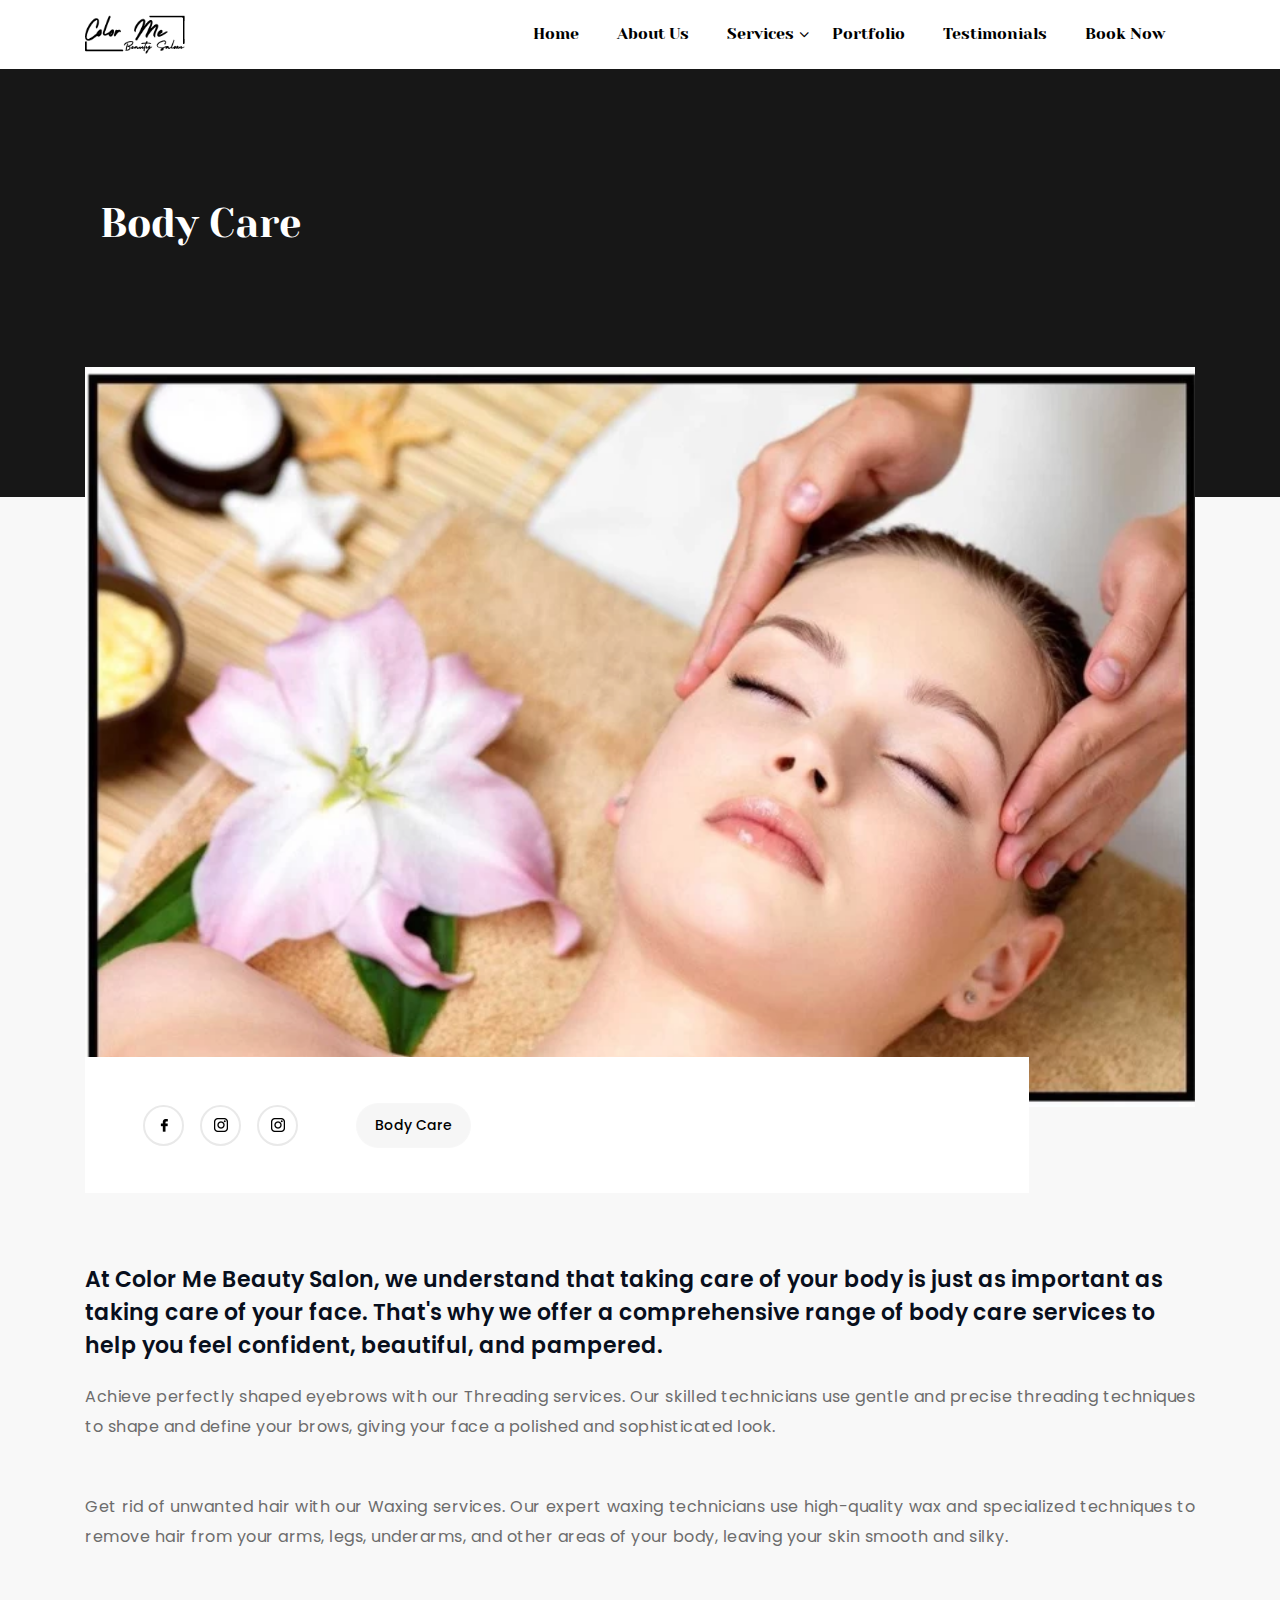
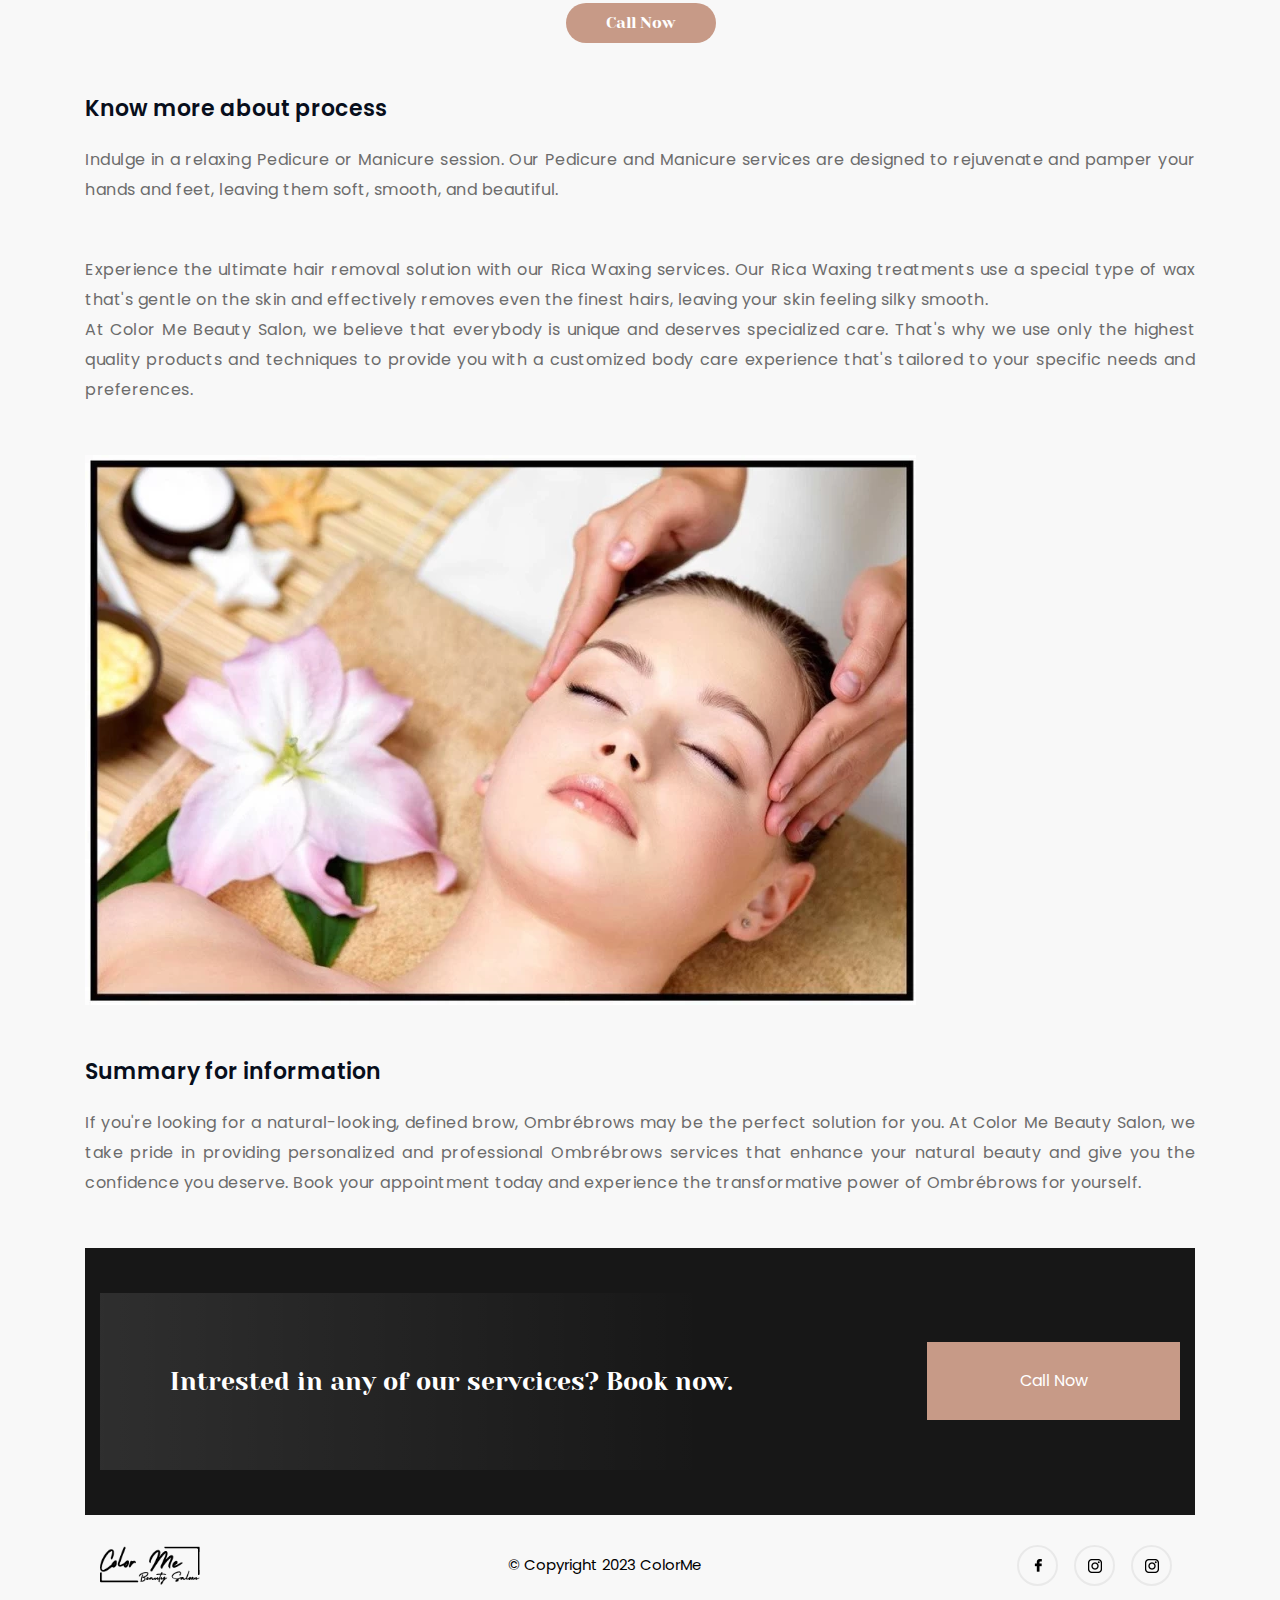
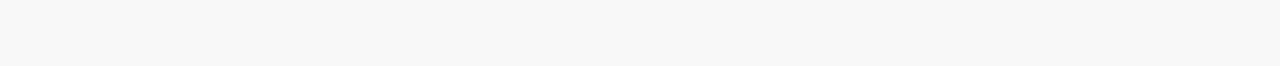
<file: Body Care.html>
<!DOCTYPE html>
<html lang="en">


<head>
    <meta charset="utf-8">
    <title>Color me</title>
    <!-- Mobile Metas -->
    <meta name="viewport" content="width=device-width, initial-scale=1.0">
    <meta http-equiv="X-UA-Compatible" content="IE=edge" />
    <meta name="description" content="Beauty Salon HTML Template">
    <!--Favicon-->
    <link rel="apple-touch-icon" sizes="57x57" href="images/favicon/apple-icon-57x57.png">
    <link rel="apple-touch-icon" sizes="60x60" href="images/favicon/apple-icon-60x60.png">
    <link rel="apple-touch-icon" sizes="72x72" href="images/favicon/apple-icon-72x72.png">
    <link rel="apple-touch-icon" sizes="76x76" href="images/favicon/apple-icon-76x76.png">
    <link rel="apple-touch-icon" sizes="114x114" href="images/favicon/apple-icon-114x114.png">
    <link rel="apple-touch-icon" sizes="120x120" href="images/favicon/apple-icon-120x120.png">
    <link rel="apple-touch-icon" sizes="144x144" href="images/favicon/apple-icon-144x144.png">
    <link rel="apple-touch-icon" sizes="152x152" href="images/favicon/apple-icon-152x152.png">
    <link rel="apple-touch-icon" sizes="180x180" href="images/favicon/apple-icon-180x180.png">
    <link rel="icon" type="image/png" sizes="192x192" href="images/favicon/android-icon-192x192.png">
    <link rel="icon" type="image/png" sizes="32x32" href="images/favicon/favicon-32x32.png">
    <link rel="icon" type="image/png" sizes="96x96" href="images/favicon/favicon-96x96.png">
    <link rel="icon" type="image/png" sizes="16x16" href="images/favicon/favicon-16x16.png">
    <link rel="manifest" href="manifest.html">
    <meta name="msapplication-TileColor" content="#ffffff">
    <meta name="msapplication-TileImage" content="images/favicon/ms-icon-144x144.png">
    <meta name="theme-color" content="#ffffff">
    <!-- CSS -->
    <link rel="stylesheet" href="assets/css/bootstrap.min.css" />
    <link rel="stylesheet" href="assets/css/lity.css" />
    <link rel="stylesheet" href="assets/css/style.css" />
    <link rel="stylesheet" href="assets/css/responsive.css">
    <link rel="stylesheet" href="assets/css/slick.css" />
    <link rel="stylesheet" href="assets/css/font-awesome/css/font-awesome.css" />
    <link rel="stylesheet" href="assets/css/button.css">
    <!--fonts css-->
    <link href="https://fonts.googleapis.com/css?family=Yeseva+One" rel="stylesheet">
    <link href="https://fonts.googleapis.com/css?family=Poppins:100,100i,200,200i,300,300i,400,400i,500,500i,600,600i,700,700i,800,800i,900,900i" rel="stylesheet" />
</head>

<body>
    <div class="loader">
        <div class="loader-inner">
            <img src="images/colorme.jpeg" alt="LOGO" class="logo-img" />

        </div>
    </div>
    <!-- Navigation Start -->
    <nav class="navbar navbar-expand-md navbar-light  sticky-top" id="nav-main">
        <div class="container">
            <a href="index.html" class="navbar-brand">
                <img src="images/Color-me-beauty-salon-01.png" alt="LOGO" class="img-fluid" />
            </a>
            <button class="navbar-toggler" data-target="#navigation" data-control="navigation" data-toggle="collapse">
            <span class="navbar-toggler-icon"></span>
            </button>
            <div class="collapse navbar-collapse" id="navigation">
                <ul class="nav navbar-nav pull-lg-right ml-auto">
                    <li class="nav-item ">
                        <a href="index.html" class="nav-link  page-scroll">Home</a>
                    </li>
                    <li class="nav-item ">
                        <a href="index.html#about" class="nav-link  page-scroll">About Us</a>
                    </li>
                    <li class="nav-item  sub-menu-parent">
                        <a class="nav-link page-scroll drop-down" href="#">Services</a>
                        <ul class="sub-menu">
                            <li><a href="Microblading.html" class="page-scroll">Microblading</a></li>
                            <li><a href="Bridal Make-Up.html" class="page-scroll">Bridal Make-Up</a></li>
                            <li><a href="Hair Care.html" class="page-scroll">Hair Care</a></li>
                            <li><a href="Body Care.html" class="page-scroll">Body Care</a></li>
                            <li><a href="Skin Care.html" class="page-scroll">Skin Care</a></li>
                        </ul>
                    </li>
                    <!-- <li class="nav-item">
                        <a href="index-2.html#expert" class="nav-link page-scroll">Our Expert</a>
                    </li> -->
                    <li class="nav-item">
                        <a href="index.html#portfolio" class="nav-link page-scroll">Portfolio</a>
                    </li>
                    <li class="nav-item">
                        <a href="index.html#testimonial" class="nav-link page-scroll">Testimonials</a>
                    </li>
                    <!-- <li class="nav-item  sub-menu-parent"  >
                     <a class="nav-link page-scroll active  drop-down" href="index-2.html#blog">Blog</a>
                     <ul class="sub-menu">
                        <li><a href="blog.html" class="page-scroll">Blog</a></li>
                        <li><a href="blog-detail.html" class="page-scroll active">Blog Detail</a></li>
                     </ul>
                  </li> -->
                    <li class="nav-item">
                        <a href="index.html#contact" class="nav-link page-scroll">Book Now</a>
                    </li>
                </ul>
            </div>
        </div>
    </nav>
    <!--Navigation End -->
    <div class="main-banner-area">
        <!-- start blog image banner -->
        <div class="half-bg d-flex  align-items-center" id="blog-bg">
            <div class="container">
                <div class="col-lg-9 col-md-9">
                    <div class="section-title ">
                        <h2 class="title line-height-70 text-left text-white">
                            Body Care

                        </h2>
                    </div>
                </div>
            </div>
        </div>
        <!-- end blog image banner -->
    </div>
    <!--Blog Start-->
    <div id="Blog-page" class="blog-inner-page">
        <div class="container">
            <div class="row">
                <div class="blog-grid-card col-lg-12 col-md-12 col-sm-12 col-xs-12 d-flex justify-content-between flex-column">
                    <div class="blog-img">
                        <img src="images/Body Care.jpg" alt="Blog Image" class="img-fluid" />
                    </div>
                    <div class="blog-inner d-flex align-items-center justify-content-between">
                        <!-- <div class="blog-profile d-flex align-items-center ">
                            <div class="blog-profile-img">
                                <img src="images/blog/profile.png" alt="Blog Profile" />
                            </div>
                            <div class="blog-profile-text">
                                <h4>Aron Martine</h4>
                                <h5 class="blog-text-left ">
                                    March 7, 2019
                                </h5>
                            </div>
                        </div> -->
                        <div class="blog-text-right d-flex align-items-center ">
                            <ul class=" hero-social social-icon   text-right d-flex">
                                <li>
                                    <a href="#" target="_blank">
                                        <img src="images/facebook.png" alt="Facebook Logo" />
                                    </a>
                                </li>
                                <li>
                                    <a href="https://www.instagram.com/colorme_permanentmakeup_mysore/#" target="_blank">
                                        <img src="images/instagram.png" alt="Instagram Logo" />
                                    </a>
                                </li>
                                <li>
                                    <a href="https://www.instagram.com/colorme_permanentmakeup_mysore/#" target="_blank">
                                        <img src="images/instagram.png" alt="Instagram Logo" />
                                    </a>
                                </li>
                            </ul>
                            <a href="#" class="blog-inner-tag ">Body Care</a>
                        </div>
                    </div>
                </div>
            </div>
            <!-- blog-post-wrapper Start -->
            <div class="blog-post-wrapper">
                <!-- blog-post__content Start -->
                <div class="blog-post__content">
                    <div class="blog-head">At Color Me Beauty Salon, we understand that taking care of your body is just as important as taking care of your face. That's why we offer a comprehensive range of body care services to help you feel confident, beautiful, and pampered.

                    </div>
                    <p>
                        Achieve perfectly shaped eyebrows with our Threading services. Our skilled technicians use gentle and precise threading techniques to shape and define your brows, giving your face a polished and sophisticated look.


                    </p>
                    <p>
                        Get rid of unwanted hair with our Waxing services. Our expert waxing technicians use high-quality wax and specialized techniques to remove hair from your arms, legs, underarms, and other areas of your body, leaving your skin smooth and silky.


                    </p>
                    <div class="butholder">
                        <a class="but" href="tel:+91 8277417167"><button class="but1">Call Now</button></a>
                    </div>
                    <br>
                    <br>
                    <div class="blog-head">Know more about process
                    </div>
                    <p>
                        Indulge in a relaxing Pedicure or Manicure session. Our Pedicure and Manicure services are designed to rejuvenate and pamper your hands and feet, leaving them soft, smooth, and beautiful.
                    </p>
                    <p>
                        Experience the ultimate hair removal solution with our Rica Waxing services. Our Rica Waxing treatments use a special type of wax that's gentle on the skin and effectively removes even the finest hairs, leaving your skin feeling silky smooth.
                        <br>At Color Me Beauty Salon, we believe that everybody is unique and deserves specialized care. That's why we use only the highest quality products and techniques to provide you with a customized body care experience that's tailored
                        to your specific needs and preferences.
                    </p>
                    <div class="blog-post__image">
                        <a href="#"><img src="images/Body Care.jpg" alt="Blog Post" class="img-fluid" /></a>
                    </div>
                    <div class="blog-head">Summary for information
                    </div>
                    <p>
                        If you're looking for a natural-looking, defined brow, Ombrébrows may be the perfect solution for you. At Color Me Beauty Salon, we take pride in providing personalized and professional Ombrébrows services that enhance your natural beauty and give you
                        the confidence you deserve. Book your appointment today and experience the transformative power of Ombrébrows for yourself.
                    </p>
                </div>
                <!-- blog-post__content End -->
                <!-- blog-post__quote Start -->
                <!-- <div class="blog-post__quote text-center">
                    <q>Lorem Ipsum is simply dummy text of the 
                  printing and typesetting industry. </q>
                </div> -->

                <div class="blog-bottom">
                    <div class="container">
                        <div class=" d-flex align-items-center justify-content-between">
                            <div class="blog-b-left">
                                Intrested in any of our servcices? Book now.
                            </div>
                            <div class="blog-b-right">
                                <a href="tel:+91 8277417167" class="blog-btn d-flex justify-content-center align-items-center">Call Now</a>
                            </div>
                        </div>
                    </div>
                </div>
                <div class="container">
                    <div class="foot-info d-flex justify-content-between align-items-center">
                        <div class="foot-logo">
                            <a href="index.html"><img src="images/Color-me-beauty-salon-01.png" alt="Logo" /></a>
                        </div>
                        <div class="foot-text">© Copyright 2023 ColorMe</div>
                        <div class="f_d">
                            <ul class=" hero-social social-icon icon-sm m-0 xs-text-center text-right d-flex">
                                <li>
                                    <a href="#" target="_blank">
                                        <img src="images/facebook.png" alt="Facebook Logo" />
                                    </a>
                                </li>
                                <li>
                                    <a href="https://www.instagram.com/colorme_permanentmakeup_mysore/#" target="_blank">
                                        <img src="images/instagram.png" alt="Instagram Logo" />
                                    </a>
                                </li>
                                <li>
                                    <a href="https://www.instagram.com/colorme_permanentmakeup_mysore/#" target="_blank">
                                        <img src="images/instagram.png" alt="Instagram Logo" />
                                    </a>
                                </li>
                            </ul>
                        </div>
                    </div>
                </div>
                <!-- Javascript -->
                <script src="assets/js/jquery.min.js"></script>
                <script src="assets/js/Popper.js"></script>
                <script src="assets/js/bootstrap.min.js"></script>
                <script src="assets/js/lity.js"></script>
                <script src="assets/js/slick.min.js"></script>
                <script src="assets/js/jquery.easing.min.js"></script>
                <script src="assets/js/main.js"></script>
</body>



</html>
</file>
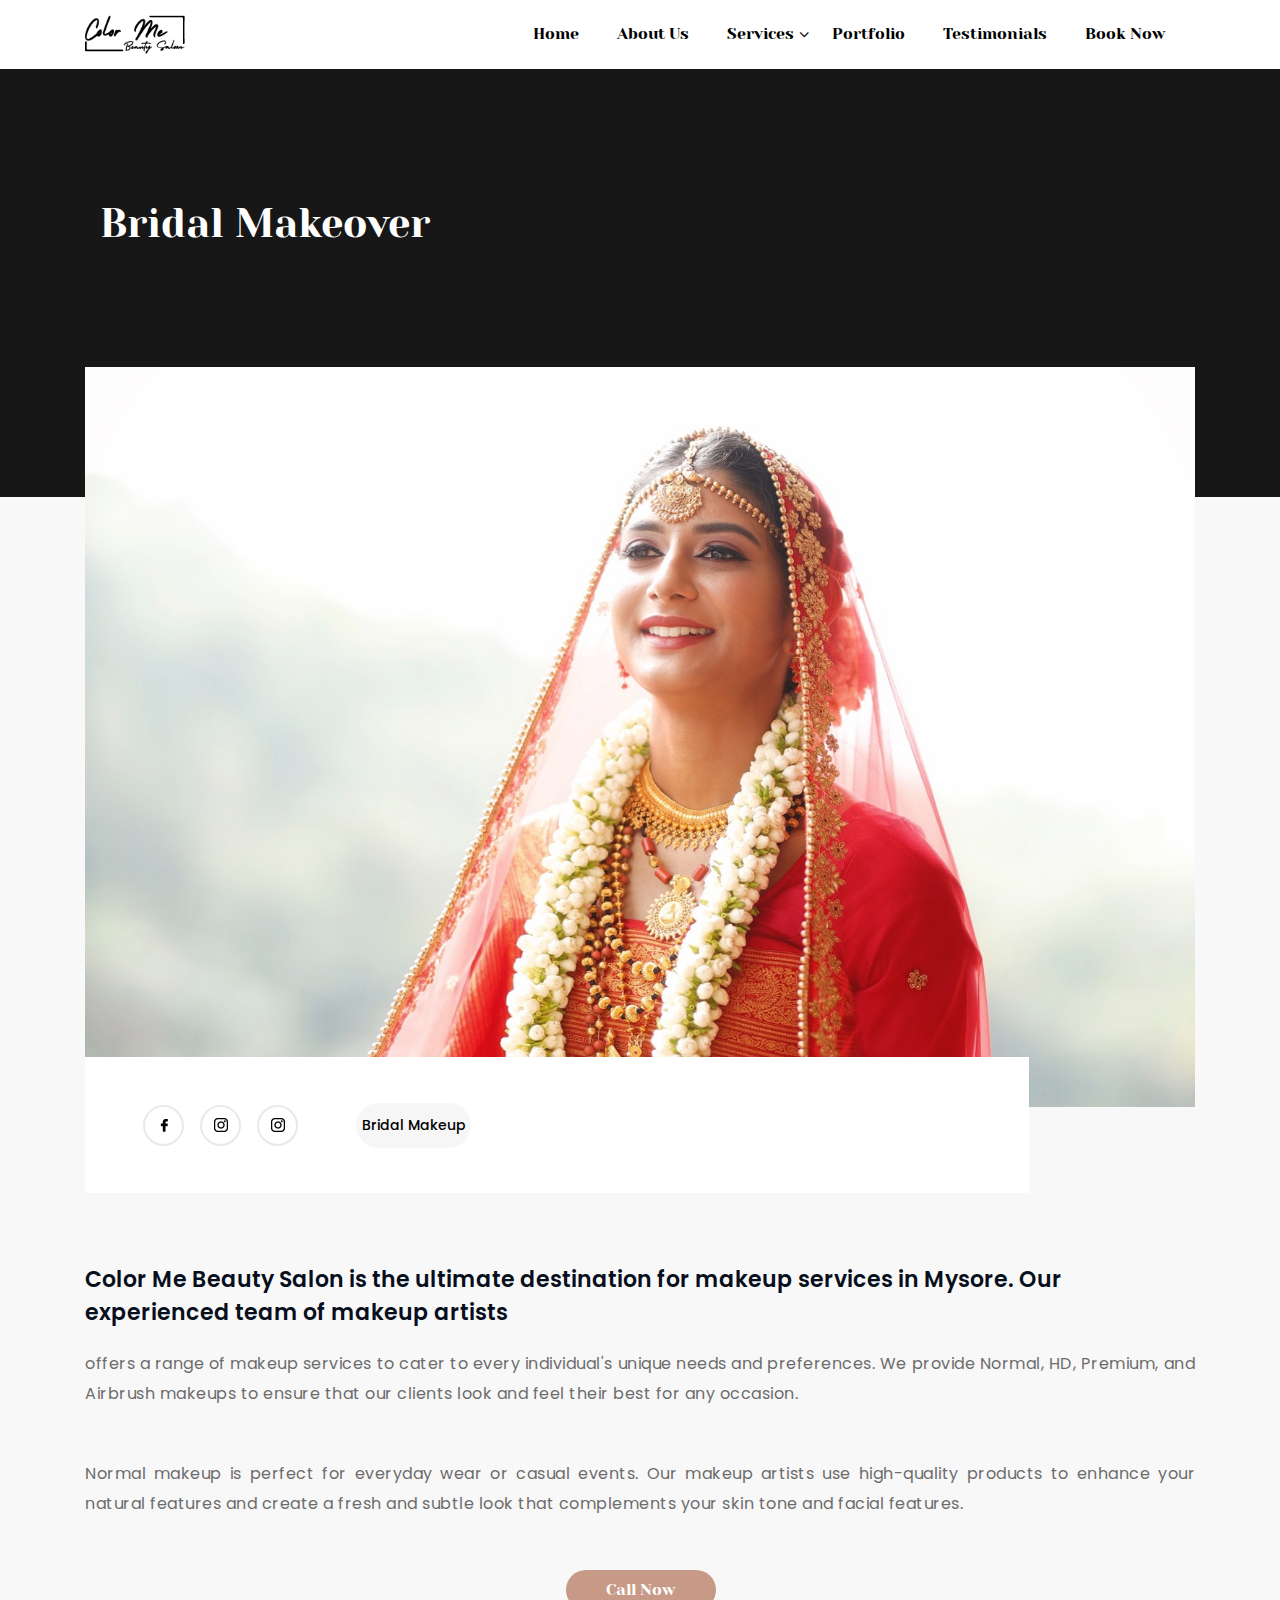
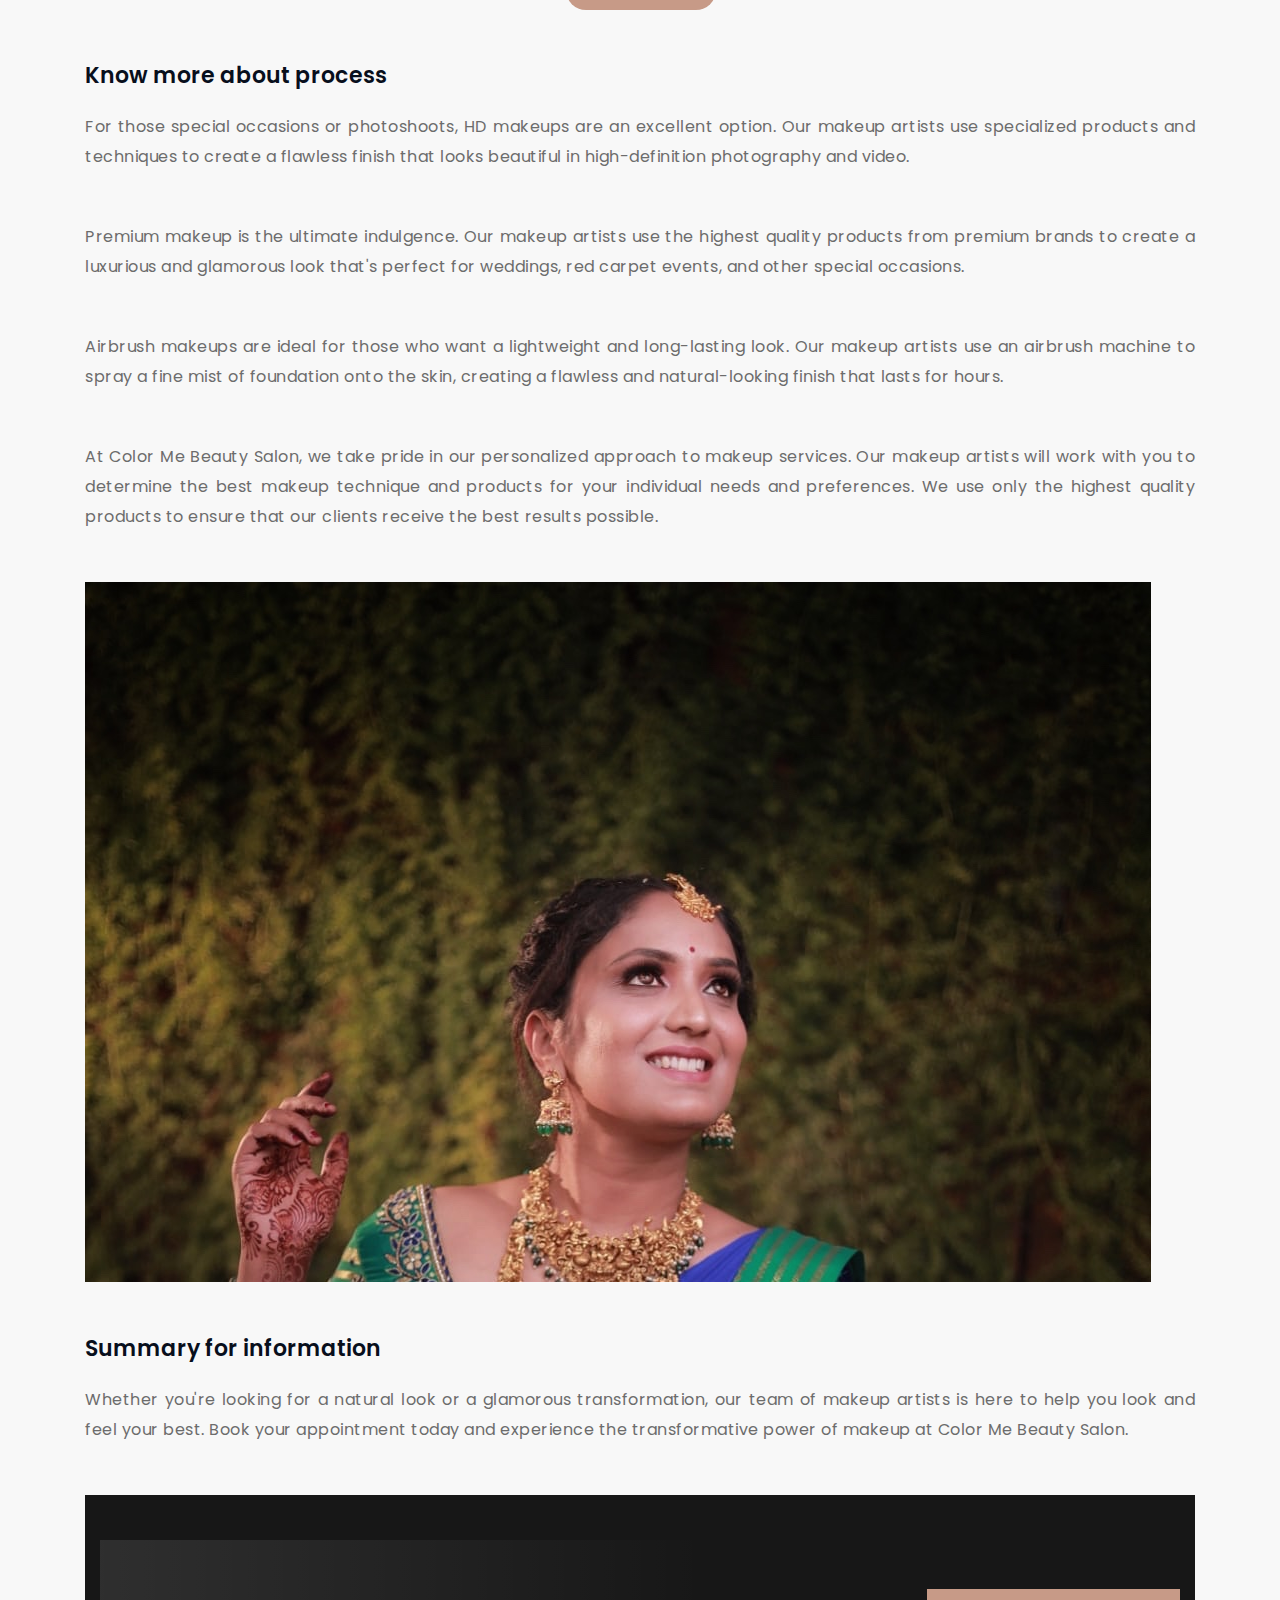
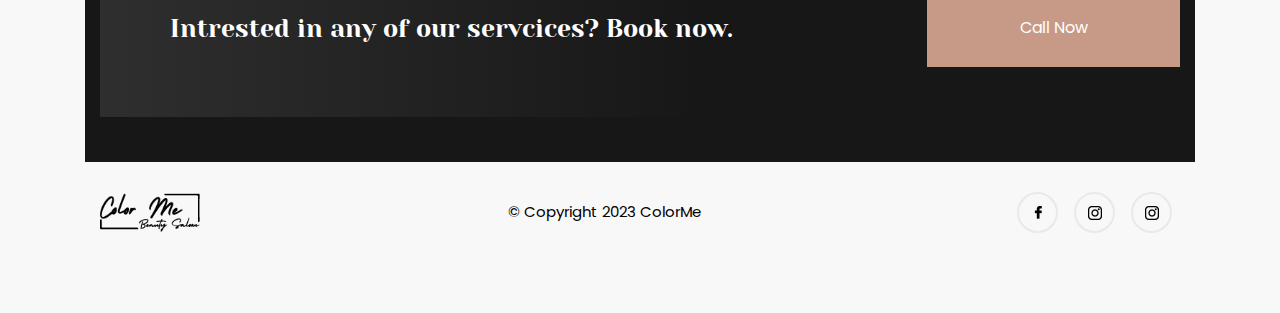
<file: Bridal Make-Up.html>
<!DOCTYPE html>
<html lang="en">



<head>
    <meta charset="utf-8">
    <title>Color me</title>
    <!-- Mobile Metas -->
    <meta name="viewport" content="width=device-width, initial-scale=1.0">
    <meta http-equiv="X-UA-Compatible" content="IE=edge" />
    <meta name="description" content="Beauty Salon HTML Template">
    <!--Favicon-->
    <link rel="apple-touch-icon" sizes="57x57" href="images/favicon/apple-icon-57x57.png">
    <link rel="apple-touch-icon" sizes="60x60" href="images/favicon/apple-icon-60x60.png">
    <link rel="apple-touch-icon" sizes="72x72" href="images/favicon/apple-icon-72x72.png">
    <link rel="apple-touch-icon" sizes="76x76" href="images/favicon/apple-icon-76x76.png">
    <link rel="apple-touch-icon" sizes="114x114" href="images/favicon/apple-icon-114x114.png">
    <link rel="apple-touch-icon" sizes="120x120" href="images/favicon/apple-icon-120x120.png">
    <link rel="apple-touch-icon" sizes="144x144" href="images/favicon/apple-icon-144x144.png">
    <link rel="apple-touch-icon" sizes="152x152" href="images/favicon/apple-icon-152x152.png">
    <link rel="apple-touch-icon" sizes="180x180" href="images/favicon/apple-icon-180x180.png">
    <link rel="icon" type="image/png" sizes="192x192" href="images/favicon/android-icon-192x192.png">
    <link rel="icon" type="image/png" sizes="32x32" href="images/favicon/favicon-32x32.png">
    <link rel="icon" type="image/png" sizes="96x96" href="images/favicon/favicon-96x96.png">
    <link rel="icon" type="image/png" sizes="16x16" href="images/favicon/favicon-16x16.png">
    <link rel="manifest" href="manifest.html">
    <meta name="msapplication-TileColor" content="#ffffff">
    <meta name="msapplication-TileImage" content="images/favicon/ms-icon-144x144.png">
    <meta name="theme-color" content="#ffffff">
    <!-- CSS -->
    <link rel="stylesheet" href="assets/css/bootstrap.min.css" />
    <link rel="stylesheet" href="assets/css/lity.css" />
    <link rel="stylesheet" href="assets/css/style.css" />
    <link rel="stylesheet" href="assets/css/responsive.css">
    <link rel="stylesheet" href="assets/css/slick.css" />
    <link rel="stylesheet" href="assets/css/font-awesome/css/font-awesome.css" />
    <link rel="stylesheet" href="assets/css/button.css">
    <!--fonts css-->
    <link href="https://fonts.googleapis.com/css?family=Yeseva+One" rel="stylesheet">
    <link href="https://fonts.googleapis.com/css?family=Poppins:100,100i,200,200i,300,300i,400,400i,500,500i,600,600i,700,700i,800,800i,900,900i" rel="stylesheet" />
</head>

<body>
    <div class="loader">
        <div class="loader-inner">
            <img src="images/colorme.jpeg" alt="LOGO" class="logo-img" />

        </div>
    </div>
    <!-- Navigation Start -->
    <nav class="navbar navbar-expand-md navbar-light  sticky-top" id="nav-main">
        <div class="container">
            <a href="index.html" class="navbar-brand">
                <img src="images/Color-me-beauty-salon-01.png" alt="LOGO" class="img-fluid" />
            </a>
            <button class="navbar-toggler" data-target="#navigation" data-control="navigation" data-toggle="collapse">
            <span class="navbar-toggler-icon"></span>
            </button>
            <div class="collapse navbar-collapse" id="navigation">
                <ul class="nav navbar-nav pull-lg-right ml-auto">
                    <li class="nav-item ">
                        <a href="index.html" class="nav-link  page-scroll">Home</a>
                    </li>
                    <li class="nav-item ">
                        <a href="index.html#about" class="nav-link  page-scroll">About Us</a>
                    </li>
                    <li class="nav-item  sub-menu-parent">
                        <a class="nav-link page-scroll drop-down" href="#">Services</a>
                        <ul class="sub-menu">
                            <li><a href="Microblading.html" class="page-scroll">Microblading</a></li>
                            <li><a href="Bridal Make-Up.html" class="page-scroll">Bridal Make-Up</a></li>
                            <li><a href="Hair Care.html" class="page-scroll">Hair Care</a></li>
                            <li><a href="Body Care.html" class="page-scroll">Body Care</a></li>
                            <li><a href="Skin Care.html" class="page-scroll">Skin Care</a></li>
                        </ul>
                    </li>
                    <!-- <li class="nav-item">
                        <a href="index-2.html#expert" class="nav-link page-scroll">Our Expert</a>
                    </li> -->
                    <li class="nav-item">
                        <a href="index.html#portfolio" class="nav-link page-scroll">Portfolio</a>
                    </li>
                    <li class="nav-item">
                        <a href="index.html#testimonial" class="nav-link page-scroll">Testimonials</a>
                    </li>
                    <!-- <li class="nav-item  sub-menu-parent"  >
                     <a class="nav-link page-scroll active  drop-down" href="index-2.html#blog">Blog</a>
                     <ul class="sub-menu">
                        <li><a href="blog.html" class="page-scroll">Blog</a></li>
                        <li><a href="blog-detail.html" class="page-scroll active">Blog Detail</a></li>
                     </ul>
                  </li> -->
                    <li class="nav-item">
                        <a href="index.html#contact" class="nav-link page-scroll">Book Now</a>
                    </li>
                </ul>
            </div>
        </div>
    </nav>
    <!--Navigation End -->
    <div class="main-banner-area">
        <!-- start blog image banner -->
        <div class="half-bg d-flex  align-items-center" id="blog-bg">
            <div class="container">
                <div class="col-lg-9 col-md-9">
                    <div class="section-title ">
                        <h2 class="title line-height-70 text-left text-white">
                            Bridal Makeover
                        </h2>
                    </div>
                </div>
            </div>
            <!-- end blog image banner -->
        </div>
        <!--Blog Start-->
        <div id="Blog-page" class="blog-inner-page">
            <div class="container">
                <div class="row">
                    <div class="blog-grid-card col-lg-12 col-md-12 col-sm-12 col-xs-12 d-flex justify-content-between flex-column">
                        <div class="blog-img">
                            <img src="images/Makeup/IMG_3490.JPG" alt="Blog Image" class="img-fluid" />
                        </div>
                        <div class="blog-inner d-flex align-items-center justify-content-between">
                            <!-- <div class="blog-profile d-flex align-items-center ">
                            <div class="blog-profile-img">
                                <img src="images/blog/profile.png" alt="Blog Profile" />
                            </div>
                            <div class="blog-profile-text">
                                <h4>Aron Martine</h4>
                                <h5 class="blog-text-left ">
                                    March 7, 2019
                                </h5>
                            </div>
                        </div> -->
                            <div class="blog-text-right d-flex align-items-center ">
                                <ul class=" hero-social social-icon   text-right d-flex">
                                    <li>
                                        <a href="#" target="_blank">
                                            <img src="images/facebook.png" alt="Facebook Logo" />
                                        </a>
                                    </li>
                                    <!----<li>
                                        <a href="#" target="_blank">
                                            <img src="images/twitter.png" alt="Twitter Logo" />
                                        </a>
                                    </li>--->
                                    <li>
                                        <a href="https://www.instagram.com/colorme_permanentmakeup_mysore/#" target="_blank">
                                            <img src="images/instagram.png" alt="Instagram Logo" />
                                        </a>
                                    </li>
                                    <li>
                                        <a href="https://www.instagram.com/colorme_permanentmakeup_mysore/#" target="_blank">
                                            <img src="images/instagram.png" alt="Instagram Logo" />
                                        </a>
                                    </li>
                                </ul>
                                <a href="#" class="blog-inner-tag ">Bridal Makeup</a>
                            </div>
                        </div>
                    </div>
                </div>
                <!-- blog-post-wrapper Start -->
                <div class="blog-post-wrapper">
                    <!-- blog-post__content Start -->
                    <div class="blog-post__content">
                        <div class="blog-head">Color Me Beauty Salon is the ultimate destination for makeup services in Mysore. Our experienced team of makeup artists
                        </div>
                        <p>
                            offers a range of makeup services to cater to every individual's unique needs and preferences. We provide Normal, HD, Premium, and Airbrush makeups to ensure that our clients look and feel their best for any occasion.
                        </p>
                        <p>
                            Normal makeup is perfect for everyday wear or casual events. Our makeup artists use high-quality products to enhance your natural features and create a fresh and subtle look that complements your skin tone and facial features.


                        </p>
                        <div class="butholder">
                            <a class="but" href="tel:+91 8277417167"><button class="but1">Call Now</button></a>
                        </div>
                        <br>
                        <br>
                        <div class="blog-head">Know more about process
                        </div>
                        <p>
                            For those special occasions or photoshoots, HD makeups are an excellent option. Our makeup artists use specialized products and techniques to create a flawless finish that looks beautiful in high-definition photography and video.
                        </p>
                        <p>
                            Premium makeup is the ultimate indulgence. Our makeup artists use the highest quality products from premium brands to create a luxurious and glamorous look that's perfect for weddings, red carpet events, and other special occasions.
                        </p>
                        <p>
                            Airbrush makeups are ideal for those who want a lightweight and long-lasting look. Our makeup artists use an airbrush machine to spray a fine mist of foundation onto the skin, creating a flawless and natural-looking finish that lasts for hours.
                        </p>
                        <p>
                            At Color Me Beauty Salon, we take pride in our personalized approach to makeup services. Our makeup artists will work with you to determine the best makeup technique and products for your individual needs and preferences. We use only the highest quality
                            products to ensure that our clients receive the best results possible.
                        </p>
                        <div class="blog-post__image">
                            <a href="#"><img src="images/Makeup/IMG_4164.JPG" alt="Blog Post" class="img-fluid" /></a>
                        </div>
                        <div class="blog-head">Summary for information
                        </div>
                        <p>
                            Whether you're looking for a natural look or a glamorous transformation, our team of makeup artists is here to help you look and feel your best. Book your appointment today and experience the transformative power of makeup at Color Me Beauty Salon.
                        </p>
                    </div>
                    <!-- blog-post__content End -->
                    <!-- blog-post__quote Start -->
                    <!-- <div class="blog-post__quote text-center">
                        <q>Lorem Ipsum is simply dummy text of the 
                  printing and typesetting industry. </q>
                    </div> -->

                    <div class="blog-bottom">
                        <div class="container">
                            <div class=" d-flex align-items-center justify-content-between">
                                <div class="blog-b-left">
                                    Intrested in any of our servcices? Book now.
                                </div>
                                <div class="blog-b-right">
                                    <a href="tel:+91 8277417167" class="blog-btn d-flex justify-content-center align-items-center">Call Now</a>
                                </div>
                            </div>
                        </div>
                    </div>
                    <div class="container">
                        <div class="foot-info d-flex justify-content-between align-items-center">
                            <div class="foot-logo">
                                <a href="index.html"><img src="images/Color-me-beauty-salon-01.png" alt="Logo" /></a>
                            </div>
                            <div class="foot-text">© Copyright 2023 ColorMe</div>
                            <div class="f_d">
                                <ul class=" hero-social social-icon icon-sm m-0 xs-text-center text-right d-flex">
                                    <li>
                                        <a href="#" target="_blank">
                                            <img src="images/facebook.png" alt="Facebook Logo" />
                                        </a>
                                    </li>
                                    <li>
                                        <a href="https://www.instagram.com/colorme_permanentmakeup_mysore/#" target="_blank">
                                            <img src="images/instagram.png" alt="Instagram Logo" />
                                        </a>
                                    </li>
                                    <li>
                                        <a href="https://www.instagram.com/colorme_permanentmakeup_mysore/#" target="_blank">
                                            <img src="images/instagram.png" alt="Instagram Logo" />
                                        </a>
                                    </li>
                                </ul>
                            </div>
                        </div>
                    </div>
                    <!-- Javascript -->
                    <script src="assets/js/jquery.min.js"></script>
                    <script src="assets/js/Popper.js"></script>
                    <script src="assets/js/bootstrap.min.js"></script>
                    <script src="assets/js/lity.js"></script>
                    <script src="assets/js/slick.min.js"></script>
                    <script src="assets/js/jquery.easing.min.js"></script>
                    <script src="assets/js/main.js"></script>
</body>



</html>
</file>
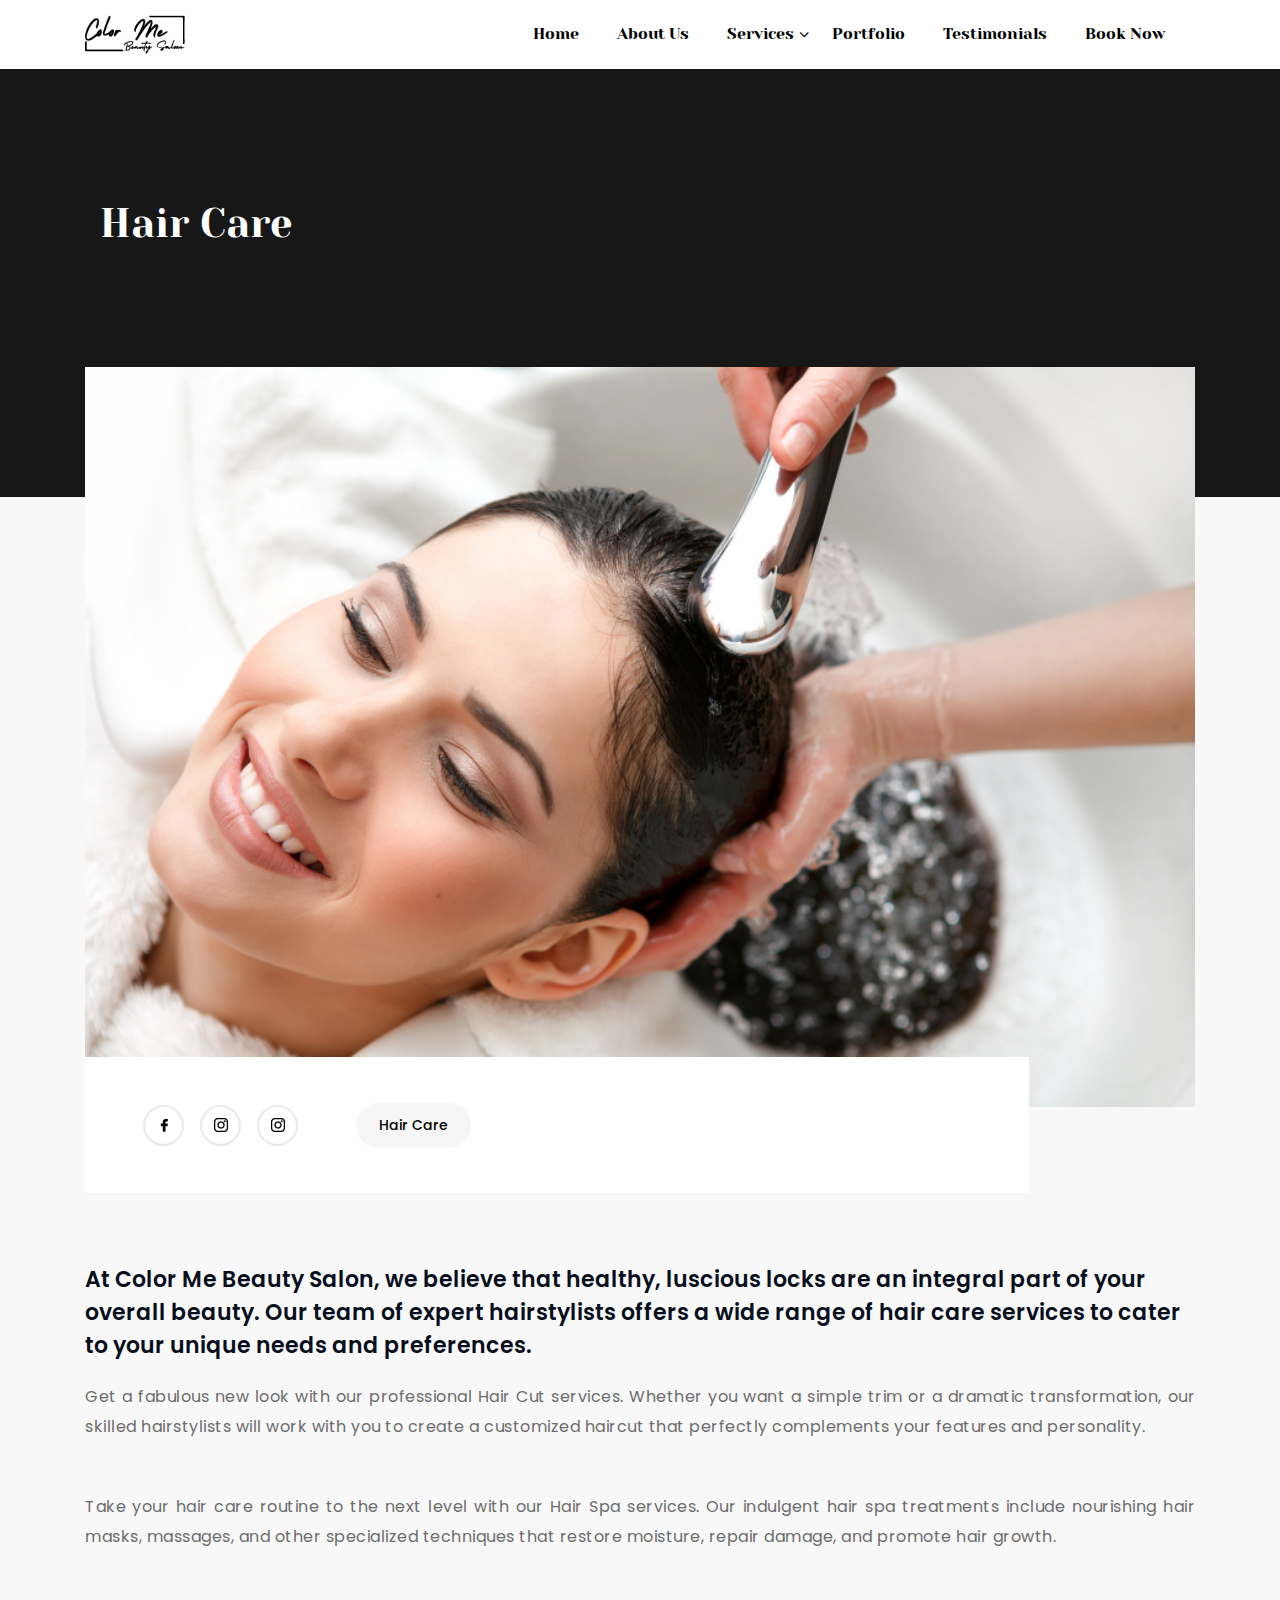
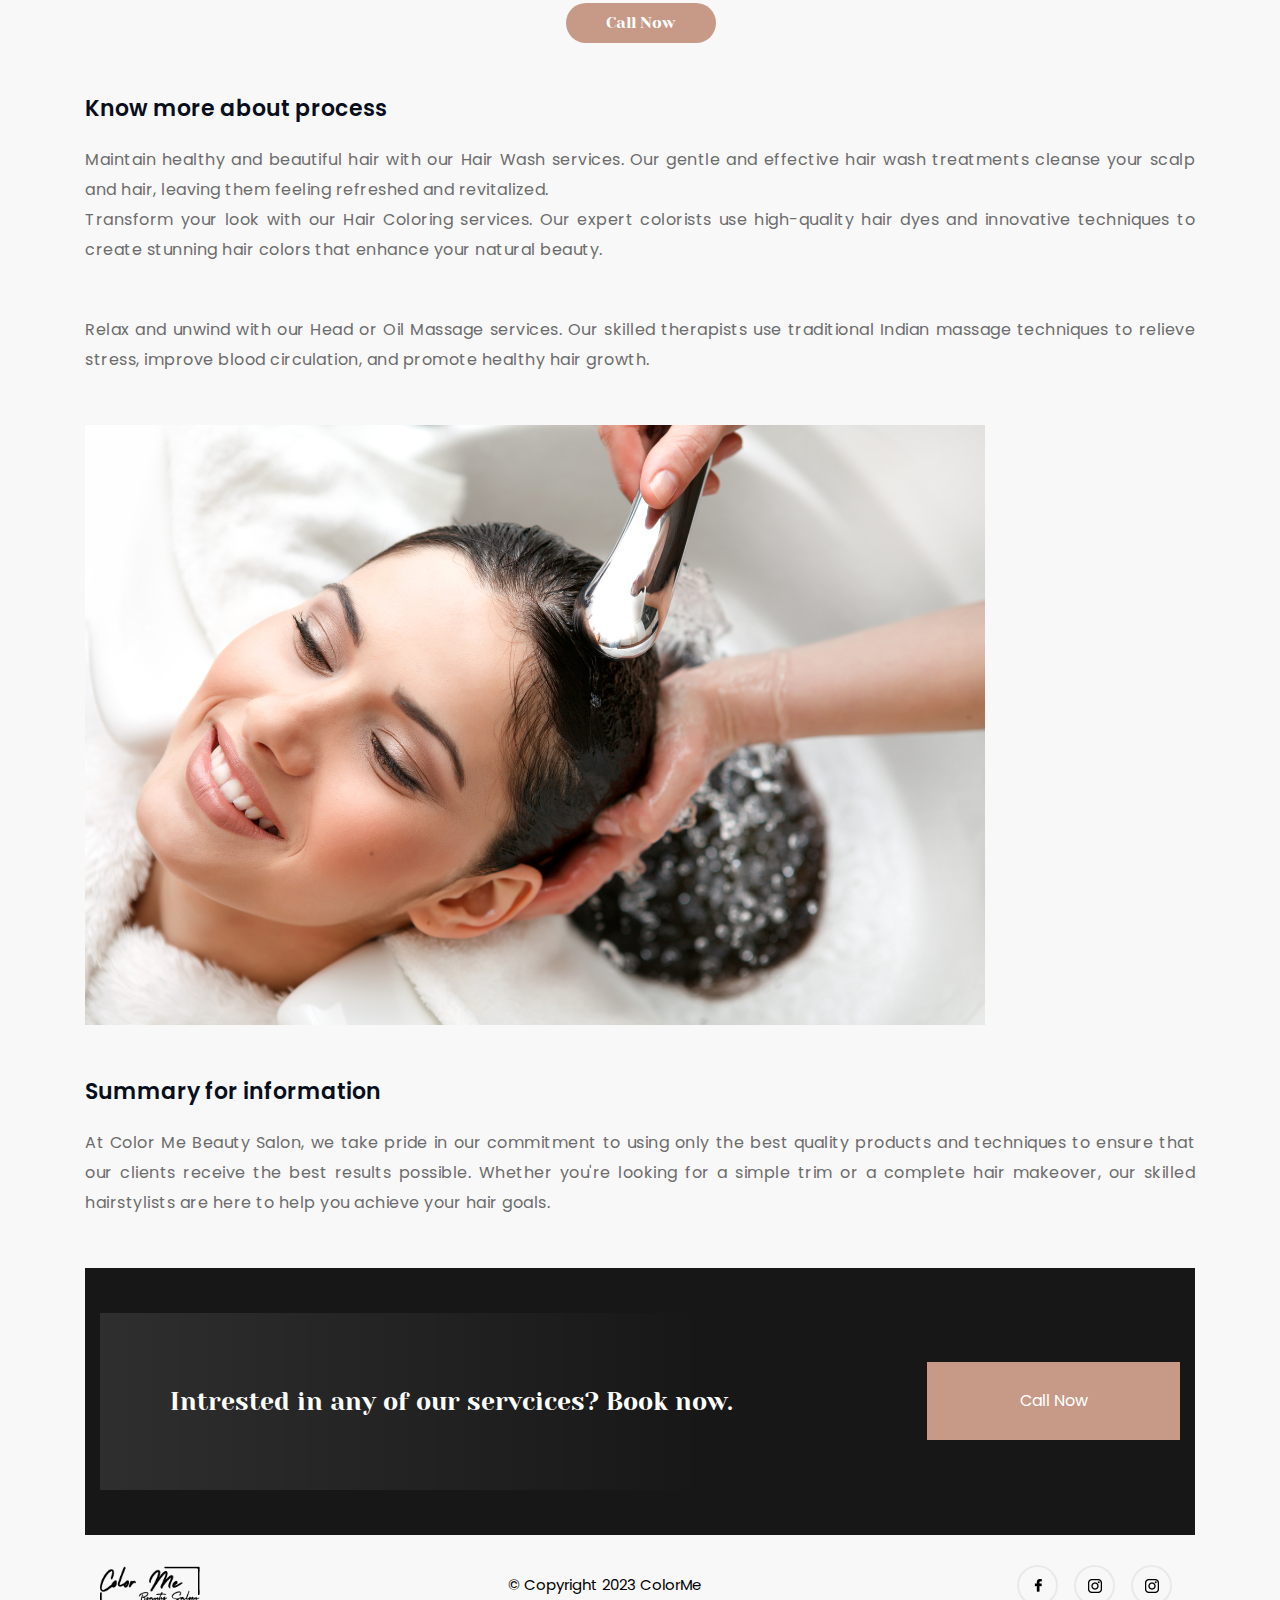
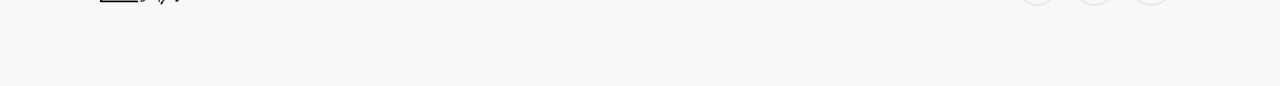
<file: Hair Care.html>
<!DOCTYPE html>
<html lang="en">



<head>
    <meta charset="utf-8">
    <title>Color me</title>
    <!-- Mobile Metas -->
    <meta name="viewport" content="width=device-width, initial-scale=1.0">
    <meta http-equiv="X-UA-Compatible" content="IE=edge" />
    <meta name="description" content="Beauty Salon HTML Template">
    <!--Favicon-->
    <link rel="apple-touch-icon" sizes="57x57" href="images/favicon/apple-icon-57x57.png">
    <link rel="apple-touch-icon" sizes="60x60" href="images/favicon/apple-icon-60x60.png">
    <link rel="apple-touch-icon" sizes="72x72" href="images/favicon/apple-icon-72x72.png">
    <link rel="apple-touch-icon" sizes="76x76" href="images/favicon/apple-icon-76x76.png">
    <link rel="apple-touch-icon" sizes="114x114" href="images/favicon/apple-icon-114x114.png">
    <link rel="apple-touch-icon" sizes="120x120" href="images/favicon/apple-icon-120x120.png">
    <link rel="apple-touch-icon" sizes="144x144" href="images/favicon/apple-icon-144x144.png">
    <link rel="apple-touch-icon" sizes="152x152" href="images/favicon/apple-icon-152x152.png">
    <link rel="apple-touch-icon" sizes="180x180" href="images/favicon/apple-icon-180x180.png">
    <link rel="icon" type="image/png" sizes="192x192" href="images/favicon/android-icon-192x192.png">
    <link rel="icon" type="image/png" sizes="32x32" href="images/favicon/favicon-32x32.png">
    <link rel="icon" type="image/png" sizes="96x96" href="images/favicon/favicon-96x96.png">
    <link rel="icon" type="image/png" sizes="16x16" href="images/favicon/favicon-16x16.png">
    <link rel="manifest" href="manifest.html">
    <meta name="msapplication-TileColor" content="#ffffff">
    <meta name="msapplication-TileImage" content="images/favicon/ms-icon-144x144.png">
    <meta name="theme-color" content="#ffffff">
    <!-- CSS -->
    <link rel="stylesheet" href="assets/css/bootstrap.min.css" />
    <link rel="stylesheet" href="assets/css/lity.css" />
    <link rel="stylesheet" href="assets/css/style.css" />
    <link rel="stylesheet" href="assets/css/responsive.css">
    <link rel="stylesheet" href="assets/css/slick.css" />
    <link rel="stylesheet" href="assets/css/font-awesome/css/font-awesome.css" />
    <link rel="stylesheet" href="assets/css/button.css">
    <!--fonts css-->
    <link href="https://fonts.googleapis.com/css?family=Yeseva+One" rel="stylesheet">
    <link href="https://fonts.googleapis.com/css?family=Poppins:100,100i,200,200i,300,300i,400,400i,500,500i,600,600i,700,700i,800,800i,900,900i" rel="stylesheet" />
</head>

<body>
    <div class="loader">
        <div class="loader-inner">
            <img src="images/Color-me-beauty-salon-01.png" alt="LOGO" class="logo-img" />

        </div>
    </div>
    <!-- Navigation Start -->
    <nav class="navbar navbar-expand-md navbar-light  sticky-top" id="nav-main">
        <div class="container">
            <a href="index.html" class="navbar-brand">
                <img src="images/Color-me-beauty-salon-01.png" alt="LOGO" class="img-fluid" />
            </a>
            <button class="navbar-toggler" data-target="#navigation" data-control="navigation" data-toggle="collapse">
            <span class="navbar-toggler-icon"></span>
            </button>
            <div class="collapse navbar-collapse" id="navigation">
                <ul class="nav navbar-nav pull-lg-right ml-auto">
                    <li class="nav-item ">
                        <a href="index.html" class="nav-link  page-scroll">Home</a>
                    </li>
                    <li class="nav-item ">
                        <a href="index.html#about" class="nav-link  page-scroll">About Us</a>
                    </li>
                    <li class="nav-item  sub-menu-parent">
                        <a class="nav-link page-scroll drop-down" href="#">Services</a>
                        <ul class="sub-menu">
                            <li><a href="Microblading.html" class="page-scroll">Microblading</a></li>
                            <li><a href="Bridal Make-Up.html" class="page-scroll">Bridal Make-Up</a></li>
                            <li><a href="Hair Care.html" class="page-scroll">Hair Care</a></li>
                            <li><a href="Body Care.html" class="page-scroll">Body Care</a></li>
                            <li><a href="Skin Care.html" class="page-scroll">Skin Care</a></li>
                        </ul>
                    </li>
                    <!-- <li class="nav-item">
                        <a href="index-2.html#expert" class="nav-link page-scroll">Our Expert</a>
                    </li> -->
                    <li class="nav-item">
                        <a href="index.html#portfolio" class="nav-link page-scroll">Portfolio</a>
                    </li>
                    <li class="nav-item">
                        <a href="index.html#testimonial" class="nav-link page-scroll">Testimonials</a>
                    </li>
                    <!-- <li class="nav-item  sub-menu-parent"  >
                     <a class="nav-link page-scroll active  drop-down" href="index-2.html#blog">Blog</a>
                     <ul class="sub-menu">
                        <li><a href="blog.html" class="page-scroll">Blog</a></li>
                        <li><a href="blog-detail.html" class="page-scroll active">Blog Detail</a></li>
                     </ul>
                  </li> -->
                    <li class="nav-item">
                        <a href="index.html#contact" class="nav-link page-scroll">Book Now</a>
                    </li>
                </ul>
            </div>
        </div>
    </nav>
    <!--Navigation End -->
    <div class="main-banner-area">
        <!-- start blog image banner -->
        <div class="half-bg d-flex  align-items-center" id="blog-bg">
            <div class="container">
                <div class="col-lg-9 col-md-9">
                    <div class="section-title ">
                        <h2 class="title line-height-70 text-left text-white">
                            Hair Care

                        </h2>
                    </div>
                </div>
            </div>
        </div>
        <!-- end blog image banner -->
    </div>
    <!--Blog Start-->
    <div id="Blog-page" class="blog-inner-page">
        <div class="container">
            <div class="row">
                <div class="blog-grid-card col-lg-12 col-md-12 col-sm-12 col-xs-12 d-flex justify-content-between flex-column">
                    <div class="blog-img">
                        <img src="images/10-Must-Have-Salon-Hair-Treatments-for-Strong-Healthy-Hair.png" alt="Blog Image" class="img-fluid" />
                    </div>
                    <div class="blog-inner d-flex align-items-center justify-content-between">
                        <!-- <div class="blog-profile d-flex align-items-center ">
                            <div class="blog-profile-img">
                                <img src="images/blog/profile.png" alt="Blog Profile" />
                            </div>
                            <div class="blog-profile-text">
                                <h4>Aron Martine</h4>
                                <h5 class="blog-text-left ">
                                    March 7, 2019
                                </h5>
                            </div>
                        </div> -->
                        <div class="blog-text-right d-flex align-items-center ">
                            <ul class=" hero-social social-icon   text-right d-flex">
                                <li>
                                    <a href="#" target="_blank">
                                        <img src="images/facebook.png" alt="Facebook Logo" />
                                    </a>
                                </li>
                                <li>
                                    <a href="https://www.instagram.com/colorme_permanentmakeup_mysore/#" target="_blank">
                                        <img src="images/instagram.png" alt="Instagram Logo" />
                                    </a>
                                </li>
                                <li>
                                    <a href="https://www.instagram.com/colorme_permanentmakeup_mysore/#" target="_blank">
                                        <img src="images/instagram.png" alt="Instagram Logo" />
                                    </a>
                                </li>
                            </ul>
                            <a href="#" class="blog-inner-tag ">Hair Care</a>
                        </div>
                    </div>
                </div>
            </div>
            <!-- blog-post-wrapper Start -->
            <div class="blog-post-wrapper">
                <!-- blog-post__content Start -->
                <div class="blog-post__content">
                    <div class="blog-head">At Color Me Beauty Salon, we believe that healthy, luscious locks are an integral part of your overall beauty. Our team of expert hairstylists offers a wide range of hair care services to cater to your unique needs and preferences.

                    </div>
                    <p>
                        Get a fabulous new look with our professional Hair Cut services. Whether you want a simple trim or a dramatic transformation, our skilled hairstylists will work with you to create a customized haircut that perfectly complements your features and personality.


                    </p>
                    <p>
                        Take your hair care routine to the next level with our Hair Spa services. Our indulgent hair spa treatments include nourishing hair masks, massages, and other specialized techniques that restore moisture, repair damage, and promote hair growth.
                    </p>
                    <div class="butholder">
                        <a class="but" href="tel:+91 8277417167"><button class="but1">Call Now</button></a>
                    </div>
                    <br>
                    <br>
                    <div class="blog-head">Know more about process
                    </div>
                    <p>
                        Maintain healthy and beautiful hair with our Hair Wash services. Our gentle and effective hair wash treatments cleanse your scalp and hair, leaving them feeling refreshed and revitalized.
                        <br>Transform your look with our Hair Coloring services. Our expert colorists use high-quality hair dyes and innovative techniques to create stunning hair colors that enhance your natural beauty.
                    </p>
                    <p>
                        Relax and unwind with our Head or Oil Massage services. Our skilled therapists use traditional Indian massage techniques to relieve stress, improve blood circulation, and promote healthy hair growth.
                    </p>
                    <div class="blog-post__image">
                        <a href="#"><img src="images/10-Must-Have-Salon-Hair-Treatments-for-Strong-Healthy-Hair.png" alt="Blog Post" class="img-fluid" /></a>
                    </div>
                    <div class="blog-head">Summary for information
                    </div>
                    <p>
                        At Color Me Beauty Salon, we take pride in our commitment to using only the best quality products and techniques to ensure that our clients receive the best results possible. Whether you're looking for a simple trim or a complete hair makeover, our skilled
                        hairstylists are here to help you achieve your hair goals.</p>
                </div>
                <!-- blog-post__content End -->
                <!-- blog-post__quote Start -->
                <!-- <div class="blog-post__quote text-center">
                    <q>Lorem Ipsum is simply dummy text of the 
                  printing and typesetting industry. </q>
                </div> -->

                <div class="blog-bottom">
                    <div class="container">
                        <div class=" d-flex align-items-center justify-content-between">
                            <div class="blog-b-left">
                                Intrested in any of our servcices? Book now.
                            </div>
                            <div class="blog-b-right">
                                <a href="tel:+91 8277417167" class="blog-btn d-flex justify-content-center align-items-center">Call Now</a>
                            </div>
                        </div>
                    </div>
                </div>
                <div class="container">
                    <div class="foot-info d-flex justify-content-between align-items-center">
                        <div class="foot-logo">
                            <a href="index.html"><img src="images/Color-me-beauty-salon-01.png" alt="Logo" /></a>
                        </div>
                        <div class="foot-text">© Copyright 2023 ColorMe</div>
                        <div class="f_d">
                            <ul class=" hero-social social-icon icon-sm m-0 xs-text-center text-right d-flex">
                                <li>
                                    <a href="#" target="_blank">
                                        <img src="images/facebook.png" alt="Facebook Logo" />
                                    </a>
                                </li>
                                <li>
                                    <a href="https://www.instagram.com/colorme_permanentmakeup_mysore/#" target="_blank">
                                        <img src="images/instagram.png" alt="Instagram Logo" />
                                    </a>
                                </li>
                                <li>
                                    <a href="https://www.instagram.com/colorme_permanentmakeup_mysore/#" target="_blank">
                                        <img src="images/instagram.png" alt="Instagram Logo" />
                                    </a>
                                </li>
                            </ul>
                        </div>
                    </div>
                </div>
                <!-- Javascript -->
                <script src="assets/js/jquery.min.js"></script>
                <script src="assets/js/Popper.js"></script>
                <script src="assets/js/bootstrap.min.js"></script>
                <script src="assets/js/lity.js"></script>
                <script src="assets/js/slick.min.js"></script>
                <script src="assets/js/jquery.easing.min.js"></script>
                <script src="assets/js/main.js"></script>
</body>



</html>
</file>
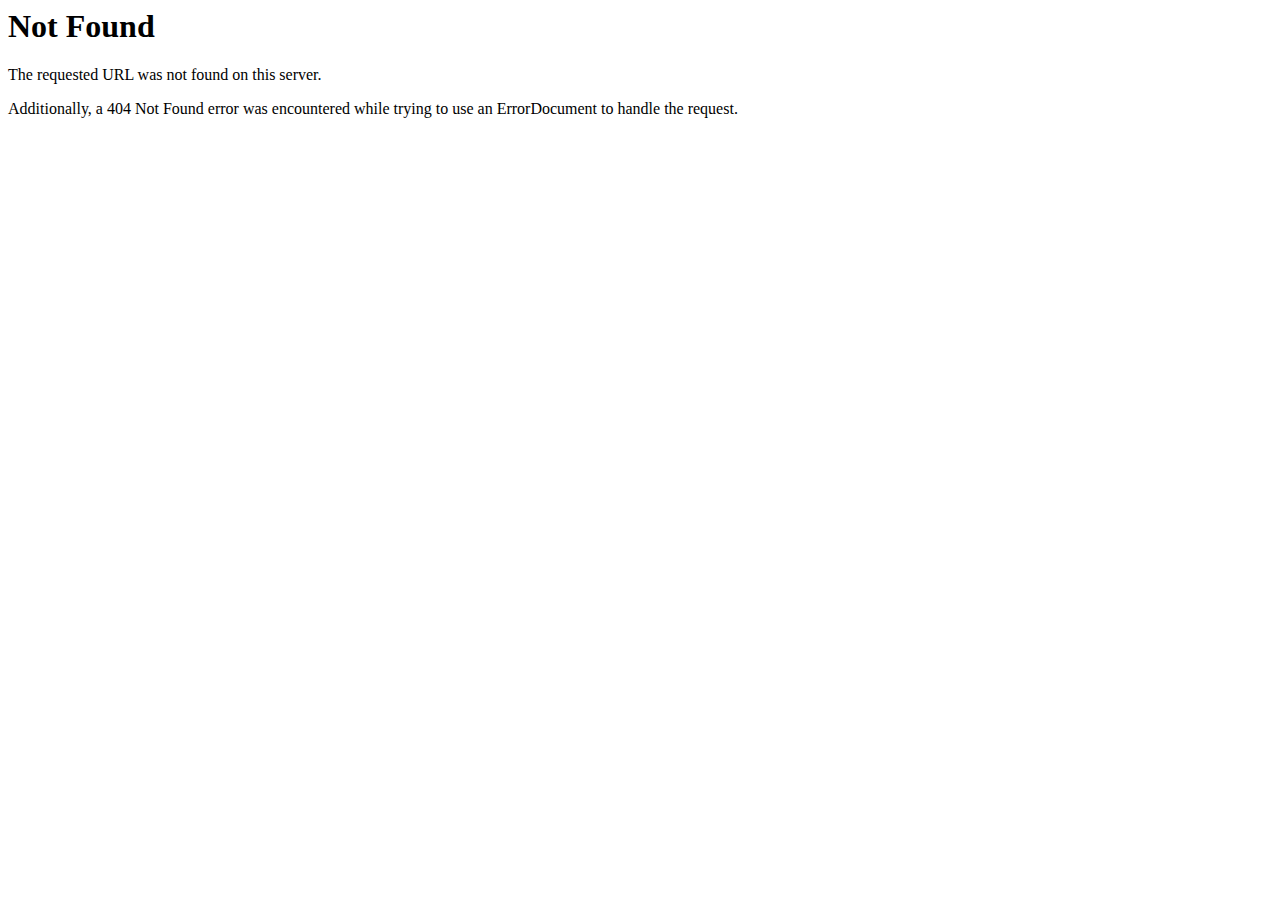
<file: manifest.html>
<!DOCTYPE HTML PUBLIC "-//IETF//DTD HTML 2.0//EN">
<html><head>
<title>404 Not Found</title>
</head><body>
<h1>Not Found</h1>
<p>The requested URL was not found on this server.</p>
<p>Additionally, a 404 Not Found
error was encountered while trying to use an ErrorDocument to handle the request.</p>
</body></html>
</file>
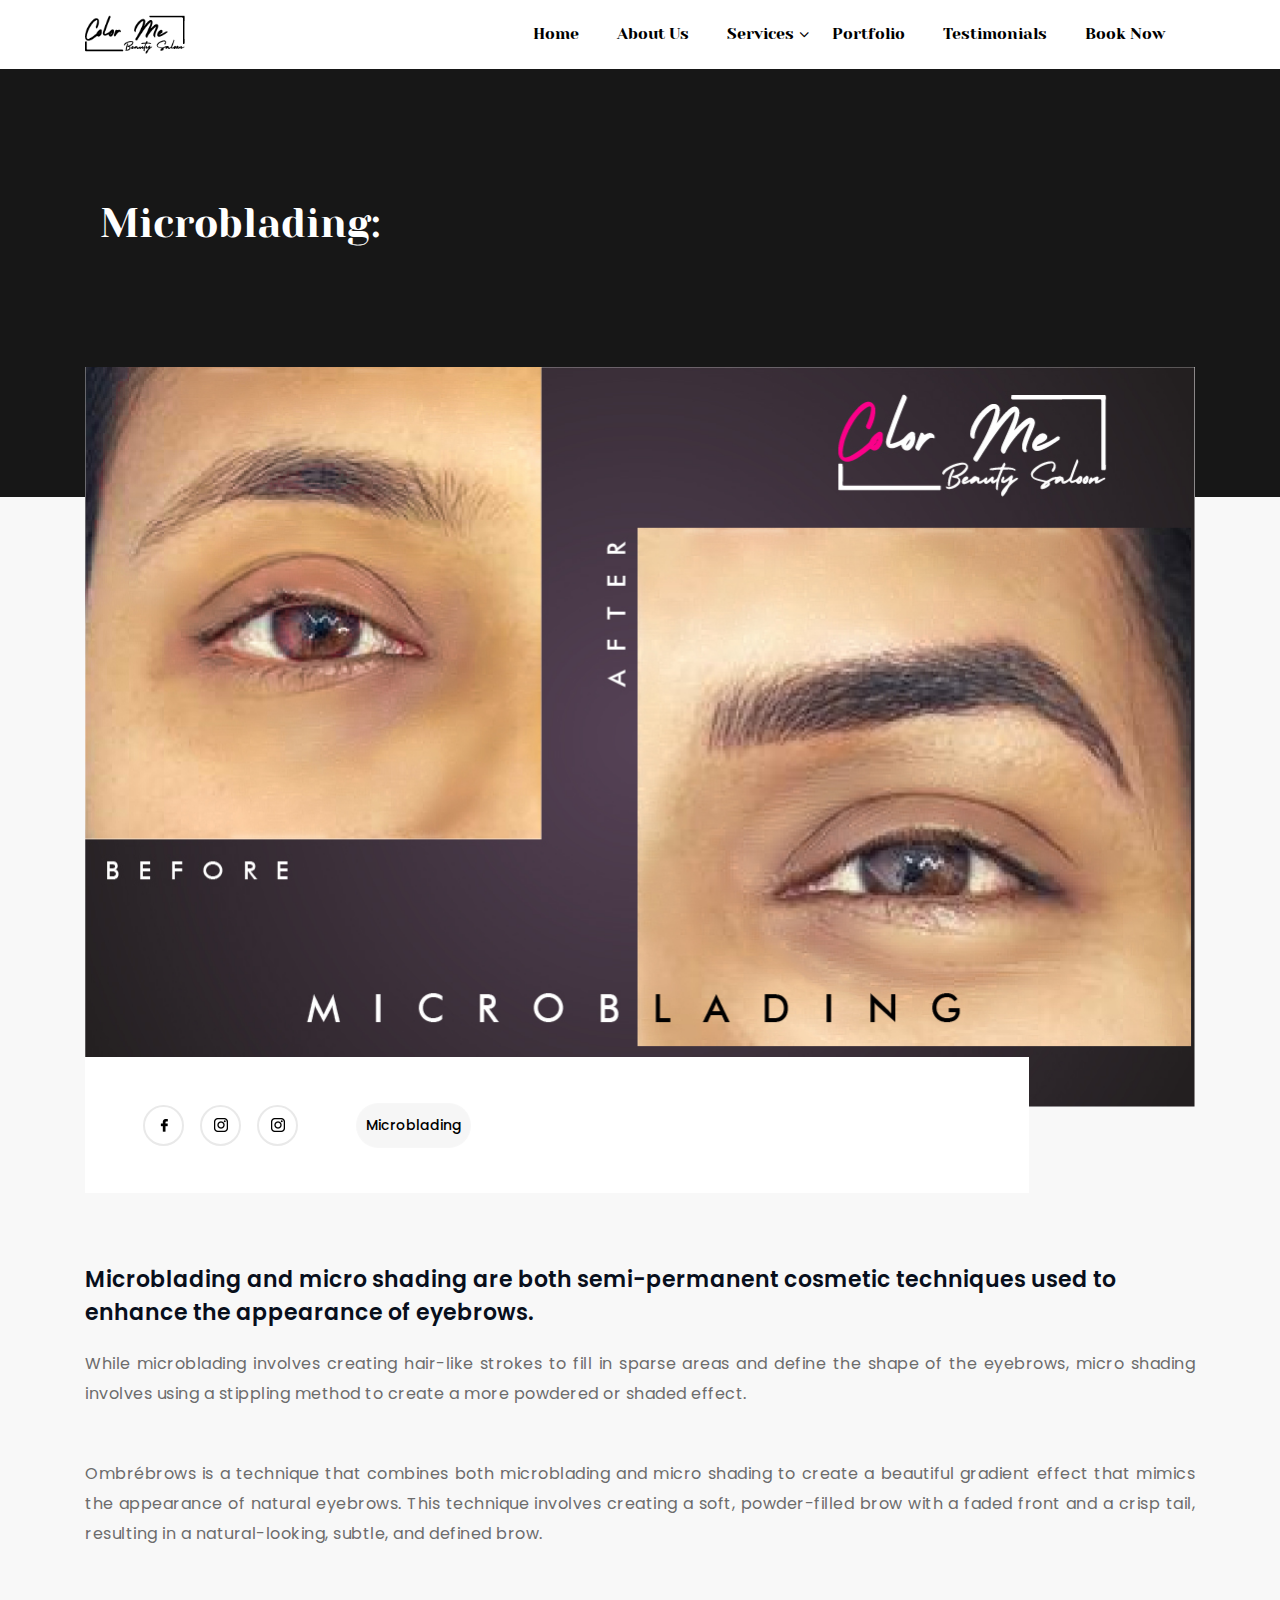
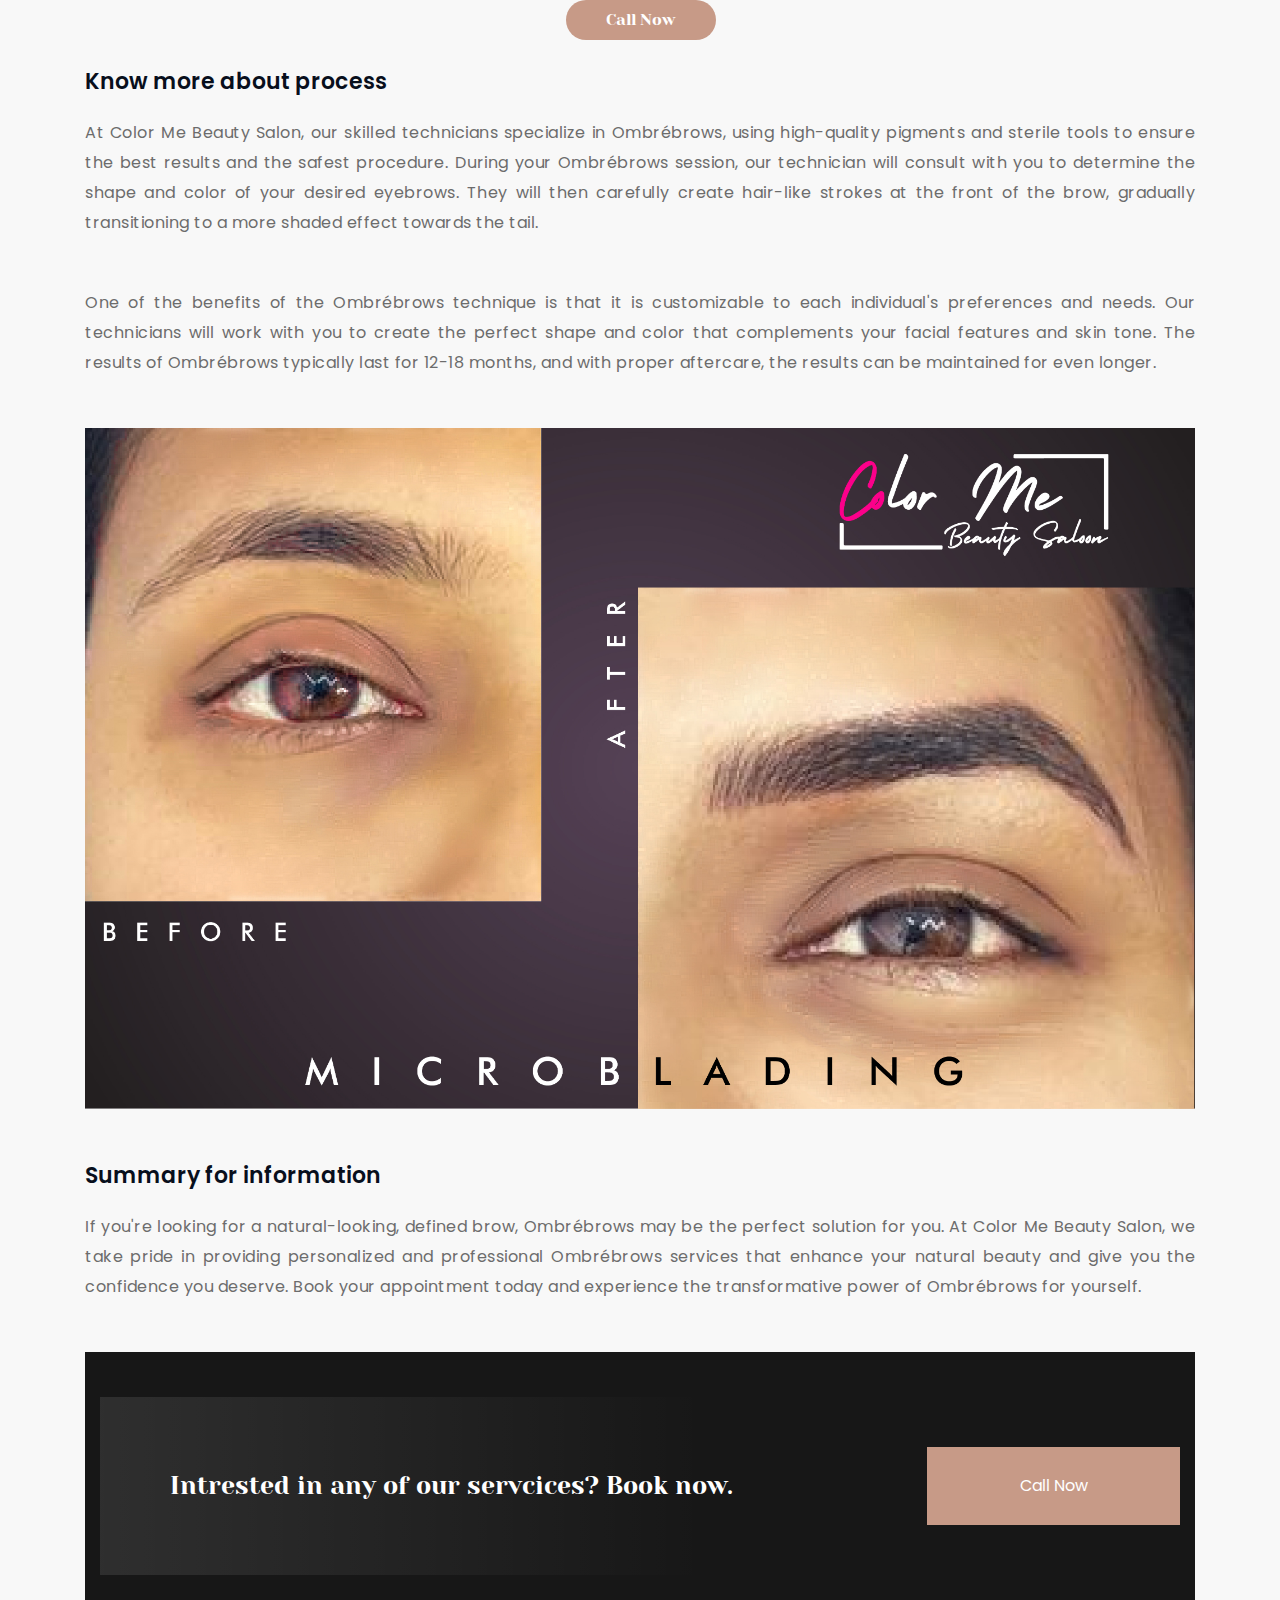
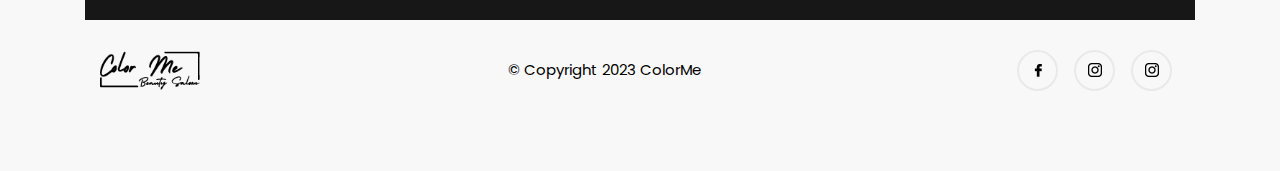
<file: Microblading.html>
<!DOCTYPE html>
<html lang="en">



<head>
    <meta charset="utf-8">
    <title>Color me</title>
    <!-- Mobile Metas -->
    <meta name="viewport" content="width=device-width, initial-scale=1.0">
    <meta http-equiv="X-UA-Compatible" content="IE=edge" />
    <meta name="description" content="Beauty Salon HTML Template">
    <!--Favicon-->
    <link rel="apple-touch-icon" sizes="57x57" href="images/favicon/apple-icon-57x57.png">
    <link rel="apple-touch-icon" sizes="60x60" href="images/favicon/apple-icon-60x60.png">
    <link rel="apple-touch-icon" sizes="72x72" href="images/favicon/apple-icon-72x72.png">
    <link rel="apple-touch-icon" sizes="76x76" href="images/favicon/apple-icon-76x76.png">
    <link rel="apple-touch-icon" sizes="114x114" href="images/favicon/apple-icon-114x114.png">
    <link rel="apple-touch-icon" sizes="120x120" href="images/favicon/apple-icon-120x120.png">
    <link rel="apple-touch-icon" sizes="144x144" href="images/favicon/apple-icon-144x144.png">
    <link rel="apple-touch-icon" sizes="152x152" href="images/favicon/apple-icon-152x152.png">
    <link rel="apple-touch-icon" sizes="180x180" href="images/favicon/apple-icon-180x180.png">
    <link rel="icon" type="image/png" sizes="192x192" href="images/favicon/android-icon-192x192.png">
    <link rel="icon" type="image/png" sizes="32x32" href="images/favicon/favicon-32x32.png">
    <link rel="icon" type="image/png" sizes="96x96" href="images/favicon/favicon-96x96.png">
    <link rel="icon" type="image/png" sizes="16x16" href="images/favicon/favicon-16x16.png">
    <link rel="manifest" href="manifest.html">
    <meta name="msapplication-TileColor" content="#ffffff">
    <meta name="msapplication-TileImage" content="images/favicon/ms-icon-144x144.png">
    <meta name="theme-color" content="#ffffff">
    <!-- CSS -->
    <link rel="stylesheet" href="assets/css/bootstrap.min.css" />
    <link rel="stylesheet" href="assets/css/lity.css" />
    <link rel="stylesheet" href="assets/css/style.css" />
    <link rel="stylesheet" href="assets/css/responsive.css">
    <link rel="stylesheet" href="assets/css/slick.css" />
    <link rel="stylesheet" href="assets/css/font-awesome/css/font-awesome.css" />
    <link rel="stylesheet" href="assets/css/button.css">
    <!--fonts css-->
    <link href="https://fonts.googleapis.com/css?family=Yeseva+One" rel="stylesheet">
    <link href="https://fonts.googleapis.com/css?family=Poppins:100,100i,200,200i,300,300i,400,400i,500,500i,600,600i,700,700i,800,800i,900,900i" rel="stylesheet" />
</head>

<body>
    <div class="loader">
        <div class="loader-inner">
            <img src="images/colorme.jpeg" alt="LOGO" class="logo-img" />

        </div>
    </div>
    <!-- Navigation Start -->
    <nav class="navbar navbar-expand-md navbar-light  sticky-top" id="nav-main">
        <div class="container">
            <a href="index.html" class="navbar-brand">
                <img src="images/Color-me-beauty-salon-01.png" alt="LOGO" class="img-fluid" />
            </a>
            <button class="navbar-toggler" data-target="#navigation" data-control="navigation" data-toggle="collapse">
            <span class="navbar-toggler-icon"></span>
            </button>
            <div class="collapse navbar-collapse" id="navigation">
                <ul class="nav navbar-nav pull-lg-right ml-auto">
                    <li class="nav-item ">
                        <a href="index.html" class="nav-link  page-scroll">Home</a>
                    </li>
                    <li class="nav-item ">
                        <a href="index.html#about" class="nav-link  page-scroll">About Us</a>
                    </li>
                    <li class="nav-item  sub-menu-parent">
                        <a class="nav-link page-scroll drop-down" href="#">Services</a>
                        <ul class="sub-menu">
                            <li><a href="Microblading.html" class="page-scroll">Microblading</a></li>
                            <li><a href="Bridal Make-Up.html" class="page-scroll">Bridal Make-Up</a></li>
                            <li><a href="Hair Care.html" class="page-scroll">Hair Care</a></li>
                            <li><a href="Body Care.html" class="page-scroll">Body Care</a></li>
                            <li><a href="Skin Care.html" class="page-scroll">Skin Care</a></li>
                        </ul>
                    </li>
                    <!-- <li class="nav-item">
                        <a href="index-2.html#expert" class="nav-link page-scroll">Our Expert</a>
                    </li> -->
                    <li class="nav-item">
                        <a href="index.html#portfolio" class="nav-link page-scroll">Portfolio</a>
                    </li>
                    <li class="nav-item">
                        <a href="index.html#testimonial" class="nav-link page-scroll">Testimonials</a>
                    </li>
                    <!-- <li class="nav-item  sub-menu-parent"  >
                     <a class="nav-link page-scroll active  drop-down" href="index-2.html#blog">Blog</a>
                     <ul class="sub-menu">
                        <li><a href="blog.html" class="page-scroll">Blog</a></li>
                        <li><a href="blog-detail.html" class="page-scroll active">Blog Detail</a></li>
                     </ul>
                  </li> -->
                    <li class="nav-item">
                        <a href="index.html#contact" class="nav-link page-scroll">Book Now</a>
                    </li>
                </ul>
            </div>
        </div>
    </nav>
    <!--Navigation End -->
    <div class="main-banner-area">
        <!-- start blog image banner -->
        <div class="half-bg d-flex  align-items-center" id="blog-bg">
            <div class="container">
                <div class="col-lg-9 col-md-9">
                    <div class="section-title ">
                        <h2 class="title line-height-70 text-left text-white">
                            Microblading:

                        </h2>
                    </div>
                </div>
            </div>
        </div>
        <!-- end blog image banner -->
    </div>
    <!--Blog Start-->
    <div id="Blog-page" class="blog-inner-page">
        <div class="container">
            <div class="row">
                <div class="blog-grid-card col-lg-12 col-md-12 col-sm-12 col-xs-12 d-flex justify-content-between flex-column">
                    <div class="blog-img">
                        <img src="images/MicroBlading_before_after-02.jpg" alt="Blog Image" class="img-fluid" />
                    </div>
                    <div class="blog-inner d-flex align-items-center justify-content-between">
                        <!-- <div class="blog-profile d-flex align-items-center ">
                            <div class="blog-profile-img">
                                <img src="images/blog/profile.png" alt="Blog Profile" />
                            </div>
                            <div class="blog-profile-text">
                                <h4>Aron Martine</h4>
                                <h5 class="blog-text-left ">
                                    March 7, 2019
                                </h5>
                            </div>
                        </div> -->
                        <div class="blog-text-right d-flex align-items-center ">
                            <ul class=" hero-social social-icon   text-right d-flex">
                                <li>
                                    <a href="#" target="_blank">
                                        <img src="images/facebook.png" alt="Facebook Logo" />
                                    </a>
                                </li>
                                <!---<li>
                                    <a href="#" target="_blank">
                                        <img src="images/twitter.png" alt="Twitter Logo" />
                                    </a>
                                </li>--->
                                <li>
                                    <a href="https://www.instagram.com/colorme_permanentmakeup_mysore/#" target="_blank">
                                        <img src="images/instagram.png" alt="Instagram Logo" />
                                    </a>
                                </li>
                                <li>
                                    <a href="https://www.instagram.com/colorme_permanentmakeup_mysore/#" target="_blank">
                                        <img src="images/instagram.png" alt="Instagram Logo" />
                                    </a>
                                </li>
                            </ul>
                            <a href="#" class="blog-inner-tag ">Microblading</a>
                        </div>
                    </div>
                </div>
            </div>
            <!-- blog-post-wrapper Start -->
            <div class="blog-post-wrapper">
                <!-- blog-post__content Start -->
                <div class="blog-post__content">
                    <div class="blog-head">Microblading and micro shading are both semi-permanent cosmetic techniques used to enhance the appearance of eyebrows.
                    </div>
                    <p>
                        While microblading involves creating hair-like strokes to fill in sparse areas and define the shape of the eyebrows, micro shading involves using a stippling method to create a more powdered or shaded effect.

                    </p>
                    <p>
                        Ombrébrows is a technique that combines both microblading and micro shading to create a beautiful gradient effect that mimics the appearance of natural eyebrows. This technique involves creating a soft, powder-filled brow with a faded front and a crisp
                        tail, resulting in a natural-looking, subtle, and defined brow.


                    </p>
                    <div class="butholder">
                        <a class="but" href="tel:+91 8277417167"><button class="but1">Call Now</button></a>
                    </div>
                    <br>
                    <div class="blog-head">Know more about process
                    </div>
                    <p>
                        At Color Me Beauty Salon, our skilled technicians specialize in Ombrébrows, using high-quality pigments and sterile tools to ensure the best results and the safest procedure. During your Ombrébrows session, our technician will consult with you to determine
                        the shape and color of your desired eyebrows. They will then carefully create hair-like strokes at the front of the brow, gradually transitioning to a more shaded effect towards the tail.

                    </p>
                    <p>
                        One of the benefits of the Ombrébrows technique is that it is customizable to each individual's preferences and needs. Our technicians will work with you to create the perfect shape and color that complements your facial features and skin tone. The results
                        of Ombrébrows typically last for 12-18 months, and with proper aftercare, the results can be maintained for even longer.


                    </p>
                    <div class="blog-post__image">
                        <a href="#"><img src="images/Microblading-Color-Me-Beauty-Salon.jpg" alt="Blog Post" class="img-fluid" /></a>
                    </div>
                    <div class="blog-head">Summary for information
                    </div>
                    <p>
                        If you're looking for a natural-looking, defined brow, Ombrébrows may be the perfect solution for you. At Color Me Beauty Salon, we take pride in providing personalized and professional Ombrébrows services that enhance your natural beauty and give you
                        the confidence you deserve. Book your appointment today and experience the transformative power of Ombrébrows for yourself.

                    </p>
                </div>
                <!-- blog-post__content End -->
                <!-- blog-post__quote Start -->
                <!-- <div class="blog-post__quote text-center">
                    <q>Lorem Ipsum is simply dummy text of the 
                  printing and typesetting industry. </q>
                </div> -->

                <div class="blog-bottom">
                    <div class="container">
                        <div class=" d-flex align-items-center justify-content-between">
                            <div class="blog-b-left">
                                Intrested in any of our servcices? Book now.
                            </div>
                            <div class="blog-b-right">
                                <a href="tel:+91 8277417167" class="blog-btn d-flex justify-content-center align-items-center">Call Now</a>
                            </div>
                        </div>
                    </div>
                </div>
                <div class="container">
                    <div class="foot-info d-flex justify-content-between align-items-center">
                        <div class="foot-logo">
                            <a href="index.html"><img src="images/Color-me-beauty-salon-01.png" alt="Logo" /></a>
                        </div>
                        <div class="foot-text">© Copyright 2023 ColorMe</div>
                        <div class="f_d">
                            <ul class=" hero-social social-icon icon-sm m-0 xs-text-center text-right d-flex">
                                <li>
                                    <a href="#" target="_blank">
                                        <img src="images/facebook.png" alt="Facebook Logo" />
                                    </a>
                                </li>
                                <li>
                                    <a href="https://www.instagram.com/colorme_permanentmakeup_mysore/#" target="_blank">
                                        <img src="images/instagram.png" alt="Instagram Logo" />
                                    </a>
                                </li>
                                <li>
                                    <a href="https://www.instagram.com/colorme_permanentmakeup_mysore/#" target="_blank">
                                        <img src="images/instagram.png" alt="Instagram Logo" />
                                    </a>
                                </li>
                            </ul>
                        </div>
                    </div>
                </div>
                <!-- Javascript -->
                <script src="assets/js/jquery.min.js"></script>
                <script src="assets/js/Popper.js"></script>
                <script src="assets/js/bootstrap.min.js"></script>
                <script src="assets/js/lity.js"></script>
                <script src="assets/js/slick.min.js"></script>
                <script src="assets/js/jquery.easing.min.js"></script>
                <script src="assets/js/main.js"></script>
</body>



</html>
</file>
<file: assets/css/lity.css>
/*! Lity - v2.3.1 - 2018-04-20
* http://sorgalla.com/lity/
* Copyright (c) 2015-2018 Jan Sorgalla; Licensed MIT */
.lity {
  z-index: 9990;
  position: fixed;
  top: 0;
  right: 0;
  bottom: 0;
  left: 0;
  white-space: nowrap;
  background: #0b0b0b;
  background: rgba(0, 0, 0, 0.9);
  outline: none !important;
  opacity: 0;
  -webkit-transition: opacity 0.3s ease;
  -o-transition: opacity 0.3s ease;
  transition: opacity 0.3s ease;
}
.lity.lity-opened {
  opacity: 1;
}
.lity.lity-closed {
  opacity: 0;
}
.lity * {
  -webkit-box-sizing: border-box;
     -moz-box-sizing: border-box;
          box-sizing: border-box;
}
.lity-wrap {
  z-index: 9990;
  position: fixed;
  top: 0;
  right: 0;
  bottom: 0;
  left: 0;
  text-align: center;
  outline: none !important;
}
.lity-wrap:before {
  content: '';
  display: inline-block;
  height: 100%;
  vertical-align: middle;
  margin-right: -0.25em;
}
.lity-loader {
  z-index: 9991;
  color: #fff;
  position: absolute;
  top: 50%;
  margin-top: -0.8em;
  width: 100%;
  text-align: center;
  font-size: 14px;
  font-family: Arial, Helvetica, sans-serif;
  opacity: 0;
  -webkit-transition: opacity 0.3s ease;
  -o-transition: opacity 0.3s ease;
  transition: opacity 0.3s ease;
}
.lity-loading .lity-loader {
  opacity: 1;
}
.lity-container {
  z-index: 9992;
  position: relative;
  text-align: left;
  vertical-align: middle;
  display: inline-block;
  white-space: normal;
  max-width: 100%;
  max-height: 100%;
  outline: none !important;
}
.lity-content {
  z-index: 9993;
  width: 100%;
  -webkit-transform: scale(1);
      -ms-transform: scale(1);
       -o-transform: scale(1);
          transform: scale(1);
  -webkit-transition: -webkit-transform 0.3s ease;
  transition: -webkit-transform 0.3s ease;
  -o-transition: -o-transform 0.3s ease;
  transition: transform 0.3s ease;
  transition: transform 0.3s ease, -webkit-transform 0.3s ease, -o-transform 0.3s ease;
}
.lity-loading .lity-content,
.lity-closed .lity-content {
  -webkit-transform: scale(0.8);
      -ms-transform: scale(0.8);
       -o-transform: scale(0.8);
          transform: scale(0.8);
}
.lity-content:after {
  content: '';
  position: absolute;
  left: 0;
  top: 0;
  bottom: 0;
  display: block;
  right: 0;
  width: auto;
  height: auto;
  z-index: -1;
  -webkit-box-shadow: 0 0 8px rgba(0, 0, 0, 0.6);
          box-shadow: 0 0 8px rgba(0, 0, 0, 0.6);
}
.lity-close {
  z-index: 9994;
  width: 35px;
  height: 35px;
  position: fixed;
  right: 0;
  top: 0;
  -webkit-appearance: none;
  cursor: pointer;
  text-decoration: none;
  text-align: center;
  padding: 0;
  color: #fff;
  font-style: normal;
  font-size: 35px;
  font-family: Arial, Baskerville, monospace;
  line-height: 35px;
  text-shadow: 0 1px 2px rgba(0, 0, 0, 0.6);
  border: 0;
  background: none;
  outline: none;
  -webkit-box-shadow: none;
          box-shadow: none;
}
.lity-close::-moz-focus-inner {
  border: 0;
  padding: 0;
}
.lity-close:hover,
.lity-close:focus,
.lity-close:active,
.lity-close:visited {
  text-decoration: none;
  text-align: center;
  padding: 0;
  color: #fff;
  font-style: normal;
  font-size: 35px;
  font-family: Arial, Baskerville, monospace;
  line-height: 35px;
  text-shadow: 0 1px 2px rgba(0, 0, 0, 0.6);
  border: 0;
  background: none;
  outline: none;
  -webkit-box-shadow: none;
          box-shadow: none;
}
.lity-close:active {
  top: 1px;
}
/* Image */
.lity-image img {
  max-width: 100%;
  display: block;
  line-height: 0;
  border: 0;
}
/* iFrame */
.lity-iframe .lity-container,
.lity-youtube .lity-container,
.lity-vimeo .lity-container,
.lity-facebookvideo .lity-container,
.lity-googlemaps .lity-container {
  width: 100%;
  max-width: 964px;
}
.lity-iframe-container {
  width: 100%;
  height: 0;
  padding-top: 56.25%;
  overflow: auto;
  pointer-events: auto;
  -webkit-transform: translateZ(0);
          transform: translateZ(0);
  -webkit-overflow-scrolling: touch;
}
.lity-iframe-container iframe {
  position: absolute;
  display: block;
  top: 0;
  left: 0;
  width: 100%;
  height: 100%;
  -webkit-box-shadow: 0 0 8px rgba(0, 0, 0, 0.6);
          box-shadow: 0 0 8px rgba(0, 0, 0, 0.6);
  background: #000;
}
.lity-hide {
  display: none;
}
</file>
<file: assets/css/style.css>
/*-----------------------------------------------------------------------------------
-----------------------------------------------------------------------------------
CSS INDEX
===================
01. Theme default CSS
02. Loader CSS
03. BG Lines CSS 
04. Navbar CSS 
05. Hero Section CSS
06. About Section CSS
07. Service Section CSS
08. Price Section CSS
09. Our Expert Section CSS
10. Video Section CSS 
11. Portfolio Section CSS
12. Testimonial Section CSS
13. Blog Section CSS
14. Contact Section CSS
15. Footer CSS
16. Blog Page CSS
17. Blog Detail Page CSS
-----------------------------------------------------------------------------------*/


/*=============== 01. Theme default CSS =====================*/

*,
*::after,
*::before {
    -webkit-box-sizing: border-box;
    box-sizing: border-box;
}

.site-wrapper {
    height: 100%;
}

::-ms-clear {
    display: none;
}

body {
    background-color: #f8f8f8;
    font-family: 'Yeseva One', cursive;
    position: relative;
    overflow-x: hidden;
    margin: 0;
    padding: 0;
}

body {
    max-width: 100%;
    overflow-x: hidden;
}

body[data-rtl="rtl"] {
    direction: rtl;
    text-align: right;
}

h1,
h2,
h3,
h4,
h5,
h6 {
    color: #222222;
    font-weight: 400;
    margin-top: 0;
    line-height: 1.2;
}

h1 {
    font-size: 36px;
}

h2 {
    font-size: 30px;
}

h3 {
    font-size: 24px;
}

h4 {
    font-size: 18px;
}

h5 {
    font-size: 14px;
}

h6 {
    font-size: 12px;
}

p:last-child {
    margin-bottom: 0;
}

p {
    font-family: 'Poppins', sans-serif;
    font-size: 15px;
    line-height: 25px;
    margin: 0;
    text-align: justify;
}

a,
button {
    color: inherit;
    display: inline-block;
    line-height: inherit;
    text-decoration: none;
    cursor: pointer;
}

a,
button,
img,
input,
span {
    -webkit-transition: all 0.3s ease 0s;
    -o-transition: all 0.3s ease 0s;
    transition: all 0.3s ease 0s;
}

*:focus {
    outline: none !important;
}

a:focus {
    color: inherit;
    outline: none;
    text-decoration: none;
}

a:hover {
    text-decoration: none;
    color: #d0a97e;
}

button,
input[type="submit"] {
    cursor: pointer;
}

ul {
    list-style: outside none none;
    margin: 0;
    padding: 0;
}

img {
    max-width: 100%;
}

.width-100 {
    width: 100%;
}

.position-absolute {
    position: absolute!important;
}

.float-right {
    float: right !important;
}

a,
a:active,
a:focus {
    color: #6f6f6f;
    text-decoration: none;
    transition-timing-function: ease-in-out;
    -ms-transition-timing-function: ease-in-out;
    -moz-transition-timing-function: ease-in-out;
    -webkit-transition-timing-function: ease-in-out;
    -o-transition-timing-function: ease-in-out;
    transition-duration: .2s;
    -ms-transition-duration: .2s;
    -moz-transition-duration: .2s;
    -webkit-transition-duration: .2s;
    -o-transition-duration: .2s;
}

.section-title .title {
    font-size: 40px;
    color: #000000;
    padding-bottom: 50px;
    position: relative;
    margin: 0px;
}

.text-white {
    color: #ffffff;
}

.line-height-70 {
    line-height: 70px;
}


/*================ 02. Loader CSS ===============*/

html,
body {
    overflow-y: hidden;
}

html.animate,
body.animate {
    overflow-y: auto;
}

.loader {
    position: fixed;
    left: 0px;
    top: 0px;
    width: 100%;
    height: 100%;
    z-index: 10000;
    background: rgb(255, 255, 255);
    opacity: 1;
}

.loader-inner {
    display: -webkit-box;
    display: -ms-flexbox;
    display: flex;
    -webkit-box-pack: center;
    -ms-flex-pack: center;
    justify-content: center;
    -webkit-box-align: center;
    -ms-flex-align: center;
    align-items: center;
    -webkit-box-orient: vertical;
    -webkit-box-direction: normal;
    -ms-flex-direction: column;
    flex-direction: column;
    position: absolute;
    left: 0;
    right: 0;
    top: 0;
    bottom: 0;
    margin: 0px auto;
}

.logo-img {
    max-width: 150px;
}

.loader-img {
    width: 80px;
    height: 80px;
    margin-top: 30px;
}


/*=============== 03. BG Lines CSS =====================*/

.page-line,
.page-line__item {
    position: absolute;
    top: 0;
    bottom: 0;
    left: 0;
}

.page-line {
    right: 0;
    z-index: 0;
}

.page-col,
.page-line .container {
    height: 100%;
}

.page-col {
    height: 100%;
}

.page-line__inner {
    height: 100%;
    border-left: 1px solid #f0f0f0;
    border-right: 1px solid #f0f0f0;
    opacity: 1;
    display: -webkit-box;
    display: -ms-flexbox;
    display: flex;
}

.page-col {
    width: 25%;
    border-right: 1px solid #f0f0f0;
    background: 0 0;
}

.page-line__inner .page-col:last-child {
    border: none;
}

.page-inner-dark {
    border-left: 1px solid #3c3c3b;
    border-right: 1px solid #3c3c3b;
}

.page-col-dark {
    border-right: 1px solid #3c3c3b;
}


/*=============== 04. Navbar CSS =====================*/

.navbar {
    border: none;
    -webkit-transition: 0.4s all ease;
    -o-transition: 0.4s all ease;
    transition: 0.4s all ease;
    background: #fff;
    border: none;
    color: #4e4e4e;
    font-size: 15px;
    border: none;
    margin: 0px auto;
    padding: 15px 0px;
}

.navbar * {
    -webkit-transition: 0.4s all ease;
    -o-transition: 0.4s all ease;
    transition: 0.4s all ease;
}

.navbar-brand {
    max-width: 100px;
}

.navbar-brand img {
    max-width: 100%;
}

.toggle-menu .nav-item a {
    position: relative;
}

.navbar-light .navbar-nav>.nav-item>a {
    font-size: 15px;
    color: #000;
}

.nav>li>a {
    padding-right: 0px;
    padding-left: 0px;
}

.navbar-expand-md .navbar-nav .nav-link {
    padding-left: 40px;
    padding-right: 0px;
}

.navbar-light .navbar-nav>.nav-item>a:hover {
    color: #c79a87!important;
}

.navbar-light .navbar-nav>.active>a,
.navbar-light .navbar-nav>.active>a:focus,
.navbar-light .navbar-nav>.active>a:hover {
    background-color: transparent;
    color: #c79a87;
}

.navbar-light .navbar-nav .nav-item:active {
    color: #c79a87;
}

.navbar-light .navbar-nav .active>.nav-link,
.navbar-light .navbar-nav .nav-link.active,
.navbar-light .navbar-nav .nav-link.show,
.navbar-light .navbar-nav .show>.nav-link {
    color: #c79a87;
}

.navbar-light .navbar-toggler {
    border-color: #000;
}

.navbar-light .navbar-toggler .icon-bar {
    background-color: #000;
}

.navbar-light .navbar-toggler:focus,
.navbar-light .navbar-toggler:hover {
    color: #c79a87!important;
    background-color: transparent;
}

.nav-white {
    background-color: #fff;
    -webkit-box-shadow: 0 2px 3px 0px rgba(0, 0, 0, 0.16);
    box-shadow: 0 2px 3px 0px rgba(0, 0, 0, 0.16);
}

.nav-white .navbar-nav>.nav-item>.nav-link {
    color: #171717;
}

.nav-white .navbar-nav>.nav-item>.nav-link.active,
.nav-white .navbar-nav>.nav-item>.nav-link:focus,
.nav-white .navbar-nav>.nav-item>.nav-link:hover {
    color: #c79a87!important;
}

.navbar-light .navbar-nav>.open>a,
.navbar-light .navbar-nav>.open>a:focus,
.navbar-light .navbar-nav>.open>a:hover {
    color: #fff;
    background-color: transparent;
}

.sticky-top {
    position: fixed;
    top: 0;
    width: 100%;
    z-index: 1020;
}

.sub-menu-parent {
    position: relative;
}

.drop-down::after {
    font-family: "FontAwesome";
    text-decoration: none;
    content: '\f107';
    position: absolute;
    margin-left: 5px;
    transition: all .3s ease;
}

.sub-menu {
    opacity: 1;
    -webkit-transform: scale(1, 0);
    -ms-transform: scale(1, 0);
    transform: scale(1, 0);
    padding: 10px 0px;
    -webkit-transform-origin: top;
    -ms-transform-origin: top;
    transform-origin: top;
    -webkit-transition: all 300ms ease-in-out 0s;
    -o-transition: all 300ms ease-in-out 0s;
    transition: all 300ms ease-in-out 0s;
    z-index: 100;
    list-style-type: none;
    position: absolute;
    top: 58px;
    left: 0px;
    margin: 0;
    background-color: #fff;
    text-align: left;
    border-top: 2px solid #c79a87;
}

.sub-menu li a {
    display: block;
    padding: 10px 20px;
    margin-right: 0px;
    clear: both;
    color: #000;
    white-space: nowrap;
    font-size: 15px;
    letter-spacing: 1px;
    -webkit-transition: 0.3s all ease-out;
    -o-transition: 0.3s all ease-out;
    transition: 0.3s all ease-out;
}

.sub-menu li a:hover,
.sub-menu li a:focus {
    color: #c79a87;
}

.sub-menu-parent:focus .sub-menu,
.sub-menu-parent:hover .sub-menu {
    opacity: 1;
    -webkit-transform: scale(1, 1);
    -ms-transform: scale(1, 1);
    transform: scale(1, 1);
}


/*=============== 05. Hero Section CSS =====================*/

.hero-section {
    height: 100vh;
}

.carousel-detail {
    max-width: 600px;
    position: relative;
    height: 100vh;
}

.carousel-detail .down-up {
    font-size: 60px;
    color: #fff;
}

.carousel-detail:before {
    content: '';
    position: absolute;
    left: 45%;
    right: 0;
    bottom: 0;
    top: 0;
    height: 100%;
    width: 0px;
    background: rgba(182, 150, 132, 0.5);
    z-index: -1;
    -webkit-transition: all 0.8s ease-in-out;
    -o-transition: all 0.8s ease-in-out;
    transition: all 0.8s ease-in-out;
}

.carousel-fade .carousel-item.active .carousel-detail:before {
    width: 285px;
}

.arrow-icon--circle {
    -webkit-transition: stroke-dashoffset .8s ease-in-out;
    -o-transition: stroke-dashoffset .8s ease-in-out;
    transition: stroke-dashoffset .8s ease-in-out;
    stroke-dasharray: 140;
    stroke-dashoffset: 140;
}

.swiper-button-prev :hover .arrow-icon--circle {
    stroke-dashoffset: 0;
}

.arrow-icon--circle2 {
    -webkit-transition: stroke-dashoffset .8s ease-in-out;
    -o-transition: stroke-dashoffset .8s ease-in-out;
    transition: stroke-dashoffset .8s ease-in-out;
    stroke-dasharray: 140;
    stroke-dashoffset: 140;
}

.swiper-button-next :hover .arrow-icon--circle2 {
    stroke-dashoffset: 0;
}

.swiper-button-prev,
.swiper-container-rtl .swiper-button-next {
    background: none!important;
    left: 0px!important;
    right: auto;
}

.swiper-button-next,
.swiper-container-rtl .swiper-button-prev {
    right: 0px!important;
    left: auto;
    background: none!important;
}

.header .swiper-carousel {
    width: 100%;
    height: 100vh;
    left: 0;
    top: 0;
    z-index: 0;
}

.header .swiper-carousel * {
    -webkit-transition: all 0.3s ease;
    -o-transition: all 0.3s ease;
    transition: all 0.3s ease;
    -o-transition-duration: 500ms;
    transition-duration: 500ms;
    -webkit-transition-duration: 500ms;
    -o-transition-timing-function: cubic-bezier(0.86, 0, 0.07, 1);
    transition-timing-function: cubic-bezier(0.86, 0, 0.07, 1);
    -webkit-transition-timing-function: cubic-bezier(0.86, 0, 0.07, 1);
}

.header .swiper-carousel .swiper-slide {
    height: 100%;
    display: -webkit-box;
    display: -ms-flexbox;
    display: flex;
    background: #eee;
    -webkit-box-align: center;
    -ms-flex-align: center;
    align-items: center;
    -webkit-box-pack: center;
    -ms-flex-pack: center;
    justify-content: center;
    -webkit-transition: all 200ms linear;
    -o-transition: all 200ms linear;
    transition: all 200ms linear;
    background-size: cover;
}

.header .swiper-carousel .swiper-slide:after {
    content: "";
    width: 100%;
    height: 100%;
    background: #313434;
    position: absolute;
    left: 0;
    top: 0;
    opacity: 0.6;
    -webkit-transition: 0.25s ease-in-out;
    -o-transition: 0.25s ease-in-out;
    transition: 0.25s ease-in-out;
}

.header .swiper-carousel .swiper-slide .inner {
    opacity: 0;
    padding: 0 5vw;
    position: relative;
    z-index: 2;
    -webkit-transform: translateY(50px);
    -ms-transform: translateY(50px);
    transform: translateY(50px);
}

.header .swiper-carousel .swiper-slide-active {
    margin: 0;
    -webkit-box-shadow: 0 0 50px rgba(0, 0, 0, 0.3);
    box-shadow: 0 0 50px rgba(0, 0, 0, 0.3);
    z-index: 2;
}

.header .swiper-carousel .swiper-slide-active:after {
    content: "";
    opacity: 0;
}

.header .swiper-carousel .swiper-slide-active .inner {
    opacity: 1;
    -webkit-transform: translateY(0);
    -ms-transform: translateY(0);
    transform: translateY(0);
}

.header .swiper-container {
    width: 100%;
    height: 100vh;
    left: 0;
    top: 0;
    z-index: 0;
    cursor: default!important;
}

.header .swiper-container .swiper-slide {
    overflow: hidden;
}

.header .swiper-container .swiper-button-next {
    width: auto;
    height: auto;
    background: none;
    right: 33px;
    font-weight: 800;
    color: #fff;
    -webkit-transform: rotate(90deg);
    -ms-transform: rotate(90deg);
    transform: rotate(90deg);
    margin-top: 20px;
    overflow: hidden;
}

.header .swiper-container .swiper-button-next * {
    -webkit-transition: 0.25s ease-in-out;
    -o-transition: 0.25s ease-in-out;
    transition: 0.25s ease-in-out;
}

.header .swiper-container .swiper-button-next span {
    position: relative;
    display: inline-block;
}

.header .swiper-container .swiper-button-next span:before {
    position: absolute;
    top: 100%;
    content: attr(data-hover);
}

.header .swiper-container .swiper-button-prev {
    width: auto;
    height: auto;
    background: none;
    left: auto;
    right: 33px;
    font-weight: 800;
    color: #fff;
    -webkit-transform: rotate(90deg);
    -ms-transform: rotate(90deg);
    transform: rotate(90deg);
    margin-top: -40px;
    overflow: hidden;
}

.header .swiper-container .swiper-button-prev * {
    -webkit-transition: 0.25s ease-in-out;
    -o-transition: 0.25s ease-in-out;
    transition: 0.25s ease-in-out;
}

.header .swiper-container .swiper-button-prev span {
    position: relative;
    display: inline-block;
}

.header .swiper-container .swiper-button-prev span:before {
    position: absolute;
    top: 100%;
    content: attr(data-hover);
}

.header .swiper-container .swiper-button-prev span:before {
    -webkit-transform: translate3d(0, 0, 0);
    transform: translate3d(0, 0, 0);
}

.header .swiper-container .swiper-button-prev:hover span {
    -webkit-transform: translateY(-100%);
    -ms-transform: translateY(-100%);
    transform: translateY(-100%);
}

.swiper-pagination-fraction {
    width: 100px;
    color: #fff;
    text-align: right;
    -webkit-transition: all .5s ease-in-out;
    -o-transition: all .5s ease-in-out;
    transition: all .5s ease-in-out;
    position: relative!important;
    bottom: 0!important;
}

.swiper-pagination-fraction .swiper-pagination-current {
    font-size: 40px;
    font-weight: 800;
    -webkit-transition: all .5s ease-in-out;
    -o-transition: all .5s ease-in-out;
    transition: all .5s ease-in-out;
}

.swiper-pagination-fraction .swiper-pagination-current:before {
    content: "0";
}

.swiper-pagination-fraction .swiper-pagination-total {
    font-size: 20px;
    font-weight: 600;
    -webkit-transition: all .5s ease-in-out;
    -o-transition: all .5s ease-in-out;
    transition: all .5s ease-in-out;
}

.header .slide-inner {
    width: 100%;
    height: 100vh;
    position: absolute;
    left: 0;
    top: 0;
    z-index: 1;
    background-size: cover!important;
    background-position: center!important;
    background-repeat: no-repeat!important;
    display: -webkit-box;
    display: -ms-flexbox;
    display: flex;
    -ms-flex-wrap: wrap;
    flex-wrap: wrap;
    -webkit-box-orient: vertical;
    -webkit-box-direction: normal;
    -ms-flex-direction: column;
    flex-direction: column;
    -webkit-box-pack: center;
    -ms-flex-pack: center;
    justify-content: center;
    -webkit-transition: 0.5s ease-in-out;
    -o-transition: 0.5s ease-in-out;
    transition: 0.5s ease-in-out;
}

.slider-arrow a>span {
    display: inline-block;
    width: 20px;
    height: 20px;
    background-size: unset;
}

.hero-inner {
    margin-top: -74px;
    z-index: 1000;
    position: relative;
    height: 75px;
}

.hero-scroll {
    z-index: 10;
    background-color: #fff;
    height: 75px;
}

.arrow-icon--circle-scroll {
    -webkit-transition: stroke-dashoffset .8s ease-in-out;
    -o-transition: stroke-dashoffset .8s ease-in-out;
    transition: stroke-dashoffset .8s ease-in-out;
    stroke-dasharray: 140;
    stroke-dashoffset: 140;
}

.scroll:hover .arrow-icon--circle-scroll {
    stroke-dashoffset: 0;
}

.hero-scroll span {
    font-size: 16px;
    color: #21211e;
    padding-right: 25px;
}

.hero-scroll a {
    position: relative;
    background: transparent;
    width: 41px;
    height: 41px;
    border: 2px solid #e9e9e9;
    border-radius: 50%;
    display: -webkit-box;
    display: -ms-flexbox;
    display: flex;
    -webkit-box-pack: center;
    -ms-flex-pack: center;
    justify-content: center;
    -webkit-box-align: center;
    -ms-flex-align: center;
    align-items: center;
    -webkit-transition: all 0.5s ease-in-out;
    -o-transition: all 0.5s ease-in-out;
    transition: all 0.5s ease-in-out;
}

.hero-scroll a:hover {
    border: 2px solid #d4d3d3;
}

.hero-bottom-nav {
    padding: 0px 40px;
    background-color: #fff;
    z-index: 10;
    height: 75px;
}

.w-20 {
    width: 20%;
}

.swiper-button-next:focus,
.swiper-button-next:hover,
.swiper-button-prev:focus,
.swiper-button-prev:hover {
    color: #fff;
    text-decoration: none;
    outline: 0;
    opacity: 1;
}

.swiper-wrapper,
.swiper-slide {
    -webkit-transform-style: flat;
    transform-style: flat;
}

.swiper-button-next,
.swiper-button-prev {
    position: relative!important;
    background: transparent;
    width: 41px!important;
    height: 41px!important;
    border: 2px solid #e9e9e9;
    border-radius: 50%;
    display: -webkit-box;
    display: -ms-flexbox;
    display: flex;
    -webkit-box-pack: center;
    -ms-flex-pack: center;
    justify-content: center;
    -webkit-box-align: center;
    -ms-flex-align: center;
    align-items: center;
    -webkit-transition: all 0.5s ease-in-out;
    -o-transition: all 0.5s ease-in-out;
    transition: all 0.5s ease-in-out;
    opacity: 1;
    top: 0!important;
    margin-top: 0px!important;
}

.swiper-button-prev:hover,
.swiper-button-next:hover {
    border: 2px solid #d4d3d3;
}

.social-icon a {
    color: #000;
    margin: 0px 8px;
    -webkit-transition: all 0.5s ease-in-out;
    -o-transition: all 0.5s ease-in-out;
    transition: all 0.5s ease-in-out;
}

.social-icon a {
    position: relative;
    background: transparent;
    width: 41px;
    height: 41px;
    border: 2px solid #e9e9e9;
    border-radius: 50%;
    display: -webkit-box;
    display: -ms-flexbox;
    display: flex;
    -webkit-box-pack: center;
    -ms-flex-pack: center;
    justify-content: center;
    -webkit-box-align: center;
    -ms-flex-align: center;
    align-items: center;
    -webkit-transition: all 0.5s ease-in-out;
    -o-transition: all 0.5s ease-in-out;
    transition: all 0.5s ease-in-out;
}

.social-icon a:hover {
    border: 2px solid #d4d3d3;
}

.social-icon a img {
    -webkit-transition: all 0.5s ease-in-out;
    -o-transition: all 0.5s ease-in-out;
    transition: all 0.5s ease-in-out;
}

.social-icon a:hover img {
    -webkit-transform: scale(1.1);
    -ms-transform: scale(1.1);
    transform: scale(1.1);
}

.hero-shape {
    position: relative;
}

.hero-shape {
    position: absolute;
    height: 100vh;
    width: 285px;
    background: rgba(182, 150, 132, 0.5);
    z-index: 8;
    left: 35%;
    -webkit-transition: all 0.8s ease-in-out;
    -o-transition: all 0.8s ease-in-out;
    transition: all 0.8s ease-in-out;
}

.swiper-bg {
    background: rgba(199, 154, 135, 0.5);
    display: flex;
    align-items: center;
}


/*=============== 06. About Section CSS =====================*/

.aboutus {
    position: relative;
}

.about-left {
    height: 100%;
    padding: 80px 15px;
    position: relative;
    z-index: 2;
}

.about-left:before {
    content: '';
    position: absolute;
    top: 0;
    z-index: -1;
    bottom: 0;
    right: 0;
    background: #c79a87;
    height: 100%;
    width: 285px;
}

.ab-left-img {
    height: 517px;
    position: relative;
    width: 630px;
}

.ab-left-img img {
    width: 100%;
    height: 100%;
    -o-object-fit: cover;
    object-fit: cover;
}

.about-right {
    position: relative;
    padding: 80px 15px;
    display: -webkit-box;
    display: -ms-flexbox;
    display: flex;
    -webkit-box-pack: center;
    -ms-flex-pack: center;
    justify-content: center;
    -webkit-box-align: end;
    -ms-flex-align: end;
    align-items: flex-end;
}

.about-right:before {
    content: '';
    position: absolute;
    top: 0;
    z-index: 1;
    bottom: 0;
    left: 0;
    background-image: url('../../images/about/about-bg.png');
    background-repeat: no-repeat;
    background-position: right;
    height: 50%;
    width: 270px;
}

.about-right-inner {
    position: relative;
    height: 434px;
    background: #fff;
    width: 100%;
    z-index: 2;
    -webkit-box-shadow: 0px 0px 84px 0px rgba(0, 0, 0, 0.08);
    box-shadow: 0px 0px 84px 0px rgba(0, 0, 0, 0.08);
    padding: 50px;
}

.swiper1 {
    margin: 0 auto 50px;
    width: 40%;
    text-align: center;
    padding: 10px 20px;
    font-size: 10vw;
    line-height: 1;
    position: relative;
    text-transform: uppercase;
    cursor: pointer;
}

.swiper1__content {
    color: rgba(0, 0, 0, 0);
    display: block;
}

.swiper1__bar,
.swiper1__bar--right {
    width: 100%;
    height: 100%;
    background: orange;
    display: block;
    position: absolute;
    top: 0;
    left: 0;
    -webkit-transform: translateX(-100%);
    -ms-transform: translateX(-100%);
    transform: translateX(-100%);
    -webkit-transition: 1s ease-in-out;
    -o-transition: 1s ease-in-out;
    transition: 1s ease-in-out;
}

.swiper1__bar--right {
    -webkit-transform: translateX(100%);
    -ms-transform: translateX(100%);
    transform: translateX(100%);
}

.swiper1.revealed .swiper1__content {
    -webkit-animation-name: kf-font-reveal;
    animation-name: kf-font-reveal;
    -webkit-animation-duration: 1s;
    animation-duration: 1s;
    color: orange;
}

.swiper1.revealed .swiper1__bar {
    -webkit-transform: translate(100%, 0%) translate3d(0px, 0px, 0px);
    transform: translate(100%, 0%) translate3d(0px, 0px, 0px);
}

.swiper1.revealed .swiper1__bar--right {
    -webkit-transform: translate(-100%, 0%) translate3d(0px, 0px, 0px);
    transform: translate(-100%, 0%) translate3d(0px, 0px, 0px);
}


/*=============== 07. Service Section CSS =====================*/

.heading {
    font-size: 40px;
    color: #000;
    padding-bottom: 50px;
    position: relative;
    margin: 0px;
}

.service {
    background-size: cover;
    background-position: center center;
    position: relative;
    background: url('../../images/slider/image_01.png');
    padding: 80px 0px;
    color: #fff;
}

.slider .slick-slide {
    -webkit-transform: scale(1);
    -ms-transform: scale(1);
    transform: scale(1);
    opacity: .5;
}

.slider .slick-slide.slick-center {
    opacity: 1;
}

.switch {
    background: #000;
}

.slider {
    position: relative;
}

.img-box {
    padding: 0;
    height: 350px;
}

.slider .slick-slide img {
    width: 100%;
    height: 100%;
    -o-object-fit: cover;
    object-fit: cover;
}

.slider .slider-div {
    float: left;
    width: 1140px;
}

.img-box {
    width: 50%;
}

.slider-div-details {
    width: 350px;
    margin: 0px auto;
}

.slider-div-details span {
    font-size: 20px;
}

.service-description p {
    color: rgba(255, 255, 255, 0.5);
}

.slider-div-details h6 {
    font-size: 30px;
    color: #fff;
    text-transform: capitalize;
    margin: 10px 0px 15px 0px;
}

.slick-arrow-left,
.slick-arrow-right {
    padding: 0;
    background-color: transparent;
    border: none;
    z-index: 100;
    background: #fff;
    height: 47px;
    width: 47px;
    border-radius: 50%;
    display: -webkit-box;
    display: -ms-flexbox;
    display: flex;
    -webkit-box-pack: center;
    -ms-flex-pack: center;
    justify-content: center;
    -webkit-box-align: center;
    -ms-flex-align: center;
    align-items: center;
}

.slick-prev img,
.slick-next img {}

.slick-arrow-left {
    float: left;
    -webkit-transform: translate(-37px, -180px);
    -ms-transform: translate(-37px, -180px);
    transform: translate(-37px, -180px);
    z-index: 10;
    position: relative;
}

.slick-arrow-right {
    float: right;
    -webkit-transform: translate(37px, -180px);
    -ms-transform: translate(37px, -180px);
    transform: translate(37px, -180px);
    z-index: 10;
    position: relative;
}


/*=============== 08. Price Section CSS =====================*/

.price {
    position: relative;
    padding: 80px 0px 0px;
}

.price .price-box .price-style-icon {
    width: 66px;
    height: 66px;
    background: #c79a87;
    border-radius: 50%;
    display: -webkit-box;
    display: -ms-flexbox;
    display: flex;
    -webkit-box-pack: center;
    -ms-flex-pack: center;
    justify-content: center;
    -webkit-box-align: center;
    -ms-flex-align: center;
    align-items: center;
    margin: 0px auto;
    -webkit-transition: all 0.5s ease-in-out;
    -o-transition: all 0.5s ease-in-out;
    transition: all 0.5s ease-in-out;
    margin-bottom: 30px;
}

.price .price-box .item-category {
    font-size: 20px;
    color: #000000;
    margin-bottom: 35px;
    display: block;
    text-transform: capitalize;
}

ul.leaders {
    max-width: 40em;
    padding: 0;
    overflow-x: hidden;
    list-style: none;
}

ul.leaders li:before {
    float: left;
    width: 0;
    white-space: nowrap;
    content: ". . . . . . . . . . . . . . . . . . . . . . . . . . . . . . . . . . . . . . . . . . . . . . . . . . . . . . . . . . . . ";
    color: #afafaf;
}

ul.leaders li {
    margin-bottom: 15px;
}

ul.leaders li:last-child {
    margin-bottom: 0px;
}

ul.leaders span {
    font-size: 15px;
    font-weight: 500;
    font-family: 'Poppins', sans-serif;
}

ul.leaders span:first-child {
    color: #797979;
    background: #f8f8f8;
}

ul.leaders span:last-child {
    color: #c79a87;
    background: #f8f8f8;
}

ul.leaders span+span {
    float: right;
}


/*=============== 09. Our Expert Section CSS =====================*/

.our-barbers {
    padding: 80px 0px;
}

.team-img-box {
    width: 100%;
    overflow: hidden;
    position: relative;
    -webkit-backface-visibility: hidden;
    -webkit-transform: translateZ(0) scale(1.0, 1.0);
    border-right: 2px solid #fff;
    cursor: pointer;
}

.barbers .img {
    height: 380px;
    position: relative;
    -webkit-transition: all 1s ease;
    -o-transition: all 1s ease;
    transition: all 1s ease;
    background-size: cover!important;
    background-position: center top!important;
    background-repeat: no-repeat!important;
    cursor: pointer;
}

.barbers .img img {
    visibility: hidden;
}

.team-wrapper .info {
    padding: 20px;
}

.info .title {
    font-size: 16px;
    color: #000000;
    padding-bottom: 10px;
    margin: 0;
}

.info .text {
    font-size: 15px;
    color: #7c7c7c;
    text-align: center;
    font-family: 'Poppins', sans-serif;
    font-weight: 400;
    line-height: 1.5;
}

.team-overlay {
    background: rgba(0, 0, 0, 0.75);
    position: absolute;
    opacity: 0;
    -webkit-transition: all 0.5s ease-in-out;
    -o-transition: all 0.5s ease-in-out;
    transition: all 0.5s ease-in-out;
    display: -webkit-box;
    display: -ms-flexbox;
    display: flex;
    -webkit-box-pack: center;
    -ms-flex-pack: center;
    justify-content: center;
    -webkit-box-align: center;
    -ms-flex-align: center;
    align-items: center;
    top: 0px;
    bottom: 0;
    left: 0px;
    margin: auto;
    right: 0;
    width: calc(100% - 20px);
    height: calc(100% - 20px);
}

.barbers:hover .team-overlay {
    opacity: 1;
    -webkit-transform: scale(0.95);
    -ms-transform: scale(0.95);
    transform: scale(0.95);
    -webkit-transition: all 0.5s ease-in-out;
    -o-transition: all 0.5s ease-in-out;
    transition: all 0.5s ease-in-out;
}


/*modal css start*/

.modal {
    padding-right: 0px!important;
}

.modal-open .modal {
    overflow: hidden!important;
    padding-right: 0px!important;
}

.modal-open {
    padding-right: 0px!important;
    overflow-y: visible!important;
}

.modal-open .navbar {
    padding-right: 0px!important;
    margin-right: 0px!important;
}

.modal-backdrop.show {
    opacity: .85!important;
}

.modal-backdrop {
    position: fixed;
    top: 0;
    right: 0;
    bottom: 0;
    left: 0;
    z-index: 1040;
    background-color: #fff!important;
}

#team-modal .modal-dialog {
    width: 100%;
    height: 100vh;
    margin: 0;
    margin: 0px auto;
    padding: 25px;
    overflow: hidden;
    max-width: 780px;
}

.modal-close {
    position: absolute;
    z-index: 3;
    top: 25px;
    right: 25px;
    cursor: pointer;
}

.modal-close img {
    width: 25px;
    height: 25px;
}

.modal-content .popup-bottom-content-left img {
    width: 100%;
    height: 100%;
    -o-object-fit: cover;
    object-fit: cover;
}

.modal-body {
    position: relative;
    padding: 0px;
    border-radius: 0%;
    background: transparent;
}

.modal-footer button {
    opacity: 1!important;
    position: relative;
    background: transparent;
    width: 41px;
    height: 41px;
    border: 2px solid #e9e9e9;
    border-radius: 50%;
    display: -webkit-box;
    display: -ms-flexbox;
    display: flex;
    -webkit-box-pack: center;
    -ms-flex-pack: center;
    justify-content: center;
    -webkit-box-align: center;
    -ms-flex-align: center;
    align-items: center;
    -webkit-transition: all 0.5s ease-in-out;
    -o-transition: all 0.5s ease-in-out;
    transition: all 0.5s ease-in-out;
    font-size: 0px;
}

.modal-footer button img {
    opacity: 1;
}

.modal-footer button:hover {
    border: 2px solid #000;
}

.modal.fade .modal-dialog {
    transition: -webkit-transform .5s ease-out;
    -webkit-transition: -webkit-transform .5s ease-out;
    -o-transition: transform .5s ease-out;
    transition: transform .5s ease-out;
    transition: transform .5s ease-out, -webkit-transform .5s ease-out;
    transition: transform .5s ease-out, -webkit-transform .5s ease-out;
    -webkit-transform: translate(0, 0)!important;
    -ms-transform: translate(0, 0)!important;
    transform: translate(0, 0)!important;
}

.modal-content {
    border-radius: 10px !important;
    background: transparent;
    border: none;
}

.modal-header .close {
    margin-top: -40px;
    position: absolute;
    right: 0px;
    opacity: 1;
}

.modal-header {
    padding: 0px;
    border-bottom: none !important;
}

.popup-bottom-content-left {
    width: 50%;
    margin-top: -20px;
    text-align: center;
    margin-bottom: auto;
    height: 470px;
}

.modal .popup-bottom-content-left {
    opacity: 0;
    -webkit-transform: matrix(1, 0, 0, 1, 0, -100);
    -ms-transform: matrix(1, 0, 0, 1, 0, -100);
    transform: matrix(1, 0, 0, 1, 0, -100);
    -webkit-transition: all .5s ease-in-out;
    -o-transition: all .5s ease-in-out;
    transition: all .5s ease-in-out;
}

.modal.show .popup-bottom-content-left {
    opacity: 1;
    -webkit-transform: matrix(1, 0, 0, 1, 0, 0);
    -ms-transform: matrix(1, 0, 0, 1, 0, 0);
    transform: matrix(1, 0, 0, 1, 0, 0);
    -webkit-transition: all .5s ease-in-out;
    -o-transition: all .5s ease-in-out;
    transition: all .5s ease-in-out;
}

.reverse-close-left {
    -webkit-transform: matrix(1, 0, 0, 1, 0, -100);
    -ms-transform: matrix(1, 0, 0, 1, 0, -100);
    transform: matrix(1, 0, 0, 1, 0, -100);
}

.modal .popup-bottom-content-right {
    opacity: 0;
    -webkit-transform: matrix(1, 0, 0, 1, 0, 100);
    -ms-transform: matrix(1, 0, 0, 1, 0, 100);
    transform: matrix(1, 0, 0, 1, 0, 100);
    -webkit-transition: all .5s ease-in-out;
    -o-transition: all .5s ease-in-out;
    transition: all .5s ease-in-out;
}

.modal.show .popup-bottom-content-right {
    opacity: 1;
    -webkit-transform: matrix(1, 0, 0, 1, 0, 0);
    -ms-transform: matrix(1, 0, 0, 1, 0, 0);
    transform: matrix(1, 0, 0, 1, 0, 0);
    -webkit-transition: all .5s ease-in-out;
    -o-transition: all .5s ease-in-out;
    transition: all .5s ease-in-out;
}

.reverse-close-left {
    -webkit-transform: matrix(1, 0, 0, 1, 0, 100);
    -ms-transform: matrix(1, 0, 0, 1, 0, 100);
    transform: matrix(1, 0, 0, 1, 0, 100);
}

.popup-bottom-content-right {
    width: 50%;
    padding: 40px 30px;
    background: #fff;
    border: 10px solid #c79a87;
    height: 470px;
    margin-top: 20px;
}

.modal-footer {
    display: -webkit-box;
    display: -ms-flexbox;
    display: flex;
    -webkit-box-align: center;
    -ms-flex-align: center;
    align-items: center;
    -webkit-box-pack: end;
    -ms-flex-pack: end;
    justify-content: center;
    padding: 1rem;
    border-top: 0px;
}

.close-btn {
    -webkit-transition: all .5s ease-in-out;
    -o-transition: all .5s ease-in-out;
    transition: all .5s ease-in-out;
    -webkit-transform-origin: center;
    -ms-transform-origin: center;
    transform-origin: center;
    transform-box: fill-box;
}

.modal-footer button img {
    width: 10px;
}

.modal-footer button:hover img {
    -webkit-transform: rotate(90deg);
    -ms-transform: rotate(90deg);
    transform: rotate(90deg);
    -webkit-transform-origin: center;
    -ms-transform-origin: center;
    transform-origin: center;
    transform-box: fill-box;
}

.popup-main {
    display: -webkit-box;
    display: -ms-flexbox;
    display: flex;
    -webkit-box-pack: center;
    -ms-flex-pack: center;
    justify-content: center;
    align-items: center;
}

.pop-details-head {
    font-size: 25px;
    color: #000;
    font-weight: 600;
    padding-bottom: 20px;
    margin: 0;
    letter-spacing: 1px;
}

.onlyone .pop-details-head {
    font-size: 25px;
    color: #404041;
    font-weight: 600;
    position: absolute;
    top: 50%;
    margin-top: -30px;
    border-bottom: none;
}

.detail-name {
    font-size: 18px;
    color: #404040;
    width: 30%;
    margin-bottom: auto;
    text-transform: capitalize;
}

.detail-name-right {
    font-size: 18px;
    color: #404040;
    width: 60%;
    margin-top: auto;
    margin-bottom: auto;
}

.modal-deatil {
    display: none;
}

.content {
    display: -webkit-box !important;
    display: -ms-flexbox !important;
    display: flex !important;
    -webkit-box-orient: vertical;
    -webkit-box-direction: normal;
    -ms-flex-direction: column;
    flex-direction: column;
    -webkit-box-pack: justify;
    -ms-flex-pack: justify;
    justify-content: space-between;
}

.content h4 {
    font-size: 18px;
    color: #000;
    text-align: left;
    font-family: 'Poppins', sans-serif;
    font-weight: 500;
    margin-bottom: 25px;
    letter-spacing: 1px;
    text-transform: uppercase;
}

.content p {
    margin-bottom: 25px;
    line-height: 27px;
    color: #333;
    font-weight: normal;
}

.modal-inner-text img {
    width: auto;
    height: 160px;
    margin: 0px auto;
    display: -webkit-box;
    display: -ms-flexbox;
    display: flex;
}

.popup {
    display: -webkit-box;
    display: -ms-flexbox;
    display: flex;
    -ms-justify-content: center;
    -webkit-box-pack: center;
    -ms-flex-pack: center;
    justify-content: center;
    -ms-flex-wrap: wrap;
    flex-wrap: wrap;
    -webkit-box-align: stretch;
    -ms-flex-align: stretch;
    align-items: stretch;
    max-width: 100%;
    padding: 35px 0px;
}


/*=============== 10. Video Section CSS =====================*/

.video {
    background: #171717;
    position: relative;
}

.video-img {
    height: 540px;
    position: relative;
    width: 480px;
}

.video-img img {
    height: 100%;
    width: 100%;
    -o-object-fit: cover;
    object-fit: cover;
}

.video-left-detail {
    max-width: 400px;
}

.video-left-detail h1 {
    font-size: 40px;
    line-height: 70px;
    padding-bottom: 50px;
    margin: 0;
}

.video-left-detail p {
    font-size: 15px;
    color: rgba(255, 255, 255, 0.5);
}

.video-icon {
    width: 122px;
    height: 122px;
    border-radius: 50%;
    background: #272727;
    margin: 0px auto;
    -webkit-transition: all 0.5s ease-in-out;
    -o-transition: all 0.5s ease-in-out;
    transition: all 0.5s ease-in-out;
}

.icon {
    display: inline-block;
    position: relative;
    z-index: 1;
    border-radius: 50%;
    text-align: center;
}

.icon:after {
    position: absolute;
    width: 100%;
    height: 100%;
    border-radius: 50%;
    content: '';
    -webkit-box-sizing: content-box;
    box-sizing: content-box;
}


/* Hover effect */

.icon-effect .icon {
    -webkit-transition: all 0.5s;
    -o-transition: all 0.5s;
    transition: all 0.5s;
}

.icon-effect .icon:after {
    top: -7px;
    left: -7px;
    padding: 7px;
    -webkit-box-shadow: 0 0 0 5px rgba(255, 255, 255, 0.1);
    box-shadow: 0 0 0 5px rgba(255, 255, 255, 0.1);
    -webkit-transition: all 0.5s;
    -o-transition: all 0.5s;
    transition: all 0.5s;
    -webkit-transform: scale(0.8);
    -ms-transform: scale(0.8);
    transform: scale(0.8);
    opacity: 0;
}

.icon-effect-1a .icon:hover:after {
    -webkit-transform: scale(1);
    -ms-transform: scale(1);
    transform: scale(1);
    opacity: 1;
}

.video-icon .fa {
    color: #fff;
    font-size: 22px;
}


/*=============== 11. Portfolio Section CSS =====================*/

.portfolio-main-container {
    position: relative;
    padding: 80px 0px 0px;
}

#portfolio {
    width: 100%;
}

.portfoliodiv {
    padding-top: 50px;
    width: 100%;
}

.filter {
    text-align: center;
}

.filter ul {
    margin: 0px;
    padding: 0px;
    list-style: none;
}

.filter ul li {
    display: inline-block;
    margin: 0px 10px 0px 0px;
}

.filter ul li a {
    color: #000;
    padding: 10px;
    background: transparent;
    text-decoration: none;
    display: block;
    font-size: 15px;
    text-transform: capitalize;
    width: 137px;
    height: 50px;
    display: -webkit-box;
    display: -ms-flexbox;
    display: flex;
    -webkit-box-pack: center;
    -ms-flex-pack: center;
    justify-content: center;
    -webkit-box-align: center;
    -ms-flex-align: center;
    align-items: center;
    -webkit-transition: 0.5s all ease;
    -o-transition: 0.5s all ease;
    transition: 0.5s all ease;
}

.filter ul li a:hover,
.filter ul li a.active,
.filter ul li a:focus {
    background: #c79a87;
    color: #fff;
    text-decoration: none;
}

.filter ul li:last-child {
    border-right: none;
}

.col-25 {
    width: 25%;
    padding: 10px;
}

.isotope-item {
    z-index: 2;
}

.isotope-hidden.isotope-item {
    pointer-events: none;
    z-index: 1;
}

.isotope,
.isotope .isotope-item {
    -webkit-transition-duration: 0.8s;
    -o-transition-duration: 0.8s;
    transition-duration: 0.8s;
}

.isotope {
    -webkit-transition-property: height, width;
    -o-transition-property: height, width;
    transition-property: height, width;
    width: 100%;
}

.isotope .isotope-item {
    -webkit-transition-property: -webkit-transform, opacity;
    -webkit-transition-property: opacity, -webkit-transform;
    transition-property: opacity, -webkit-transform;
    -o-transition-property: transform, opacity;
    transition-property: transform, opacity;
    transition-property: transform, opacity, -webkit-transform;
}

.portfolio-img {
    position: relative;
    text-align: center;
    width: 100%;
}

.portfolio-img img {
    max-width: 100%;
    width: 100%;
}

.portfolio-img .portfolio-overlay {
    background: rgba(0, 0, 0, 0.75);
    position: absolute;
    top: 12px;
    right: 12px;
    bottom: 12px;
    left: 12px;
    opacity: 0;
    -webkit-transition: all 0.5s ease-in-out;
    -o-transition: all 0.5s ease-in-out;
    transition: all 0.5s ease-in-out;
    display: -webkit-box;
    display: -ms-flexbox;
    display: flex;
    -webkit-box-pack: center;
    -ms-flex-pack: center;
    justify-content: center;
    -webkit-box-align: center;
    -ms-flex-align: center;
    align-items: center;
}

.portfolio-img:hover .portfolio-overlay {
    opacity: 1;
    -webkit-transform: scale(0.95);
    -ms-transform: scale(0.95);
    transform: scale(0.95);
    -webkit-transition: all 0.5s ease-in-out;
    -o-transition: all 0.5s ease-in-out;
    transition: all 0.5s ease-in-out;
}

.portfolio-img h3 {
    text-transform: uppercase;
    font-size: 36px;
    color: #fff
}

.portfolio-img P {
    color: #fff;
    font-size: 16px;
}


/*=============== 12. Testimonial Section CSS =====================*/

.testimonial-main-container {
    padding: 80px 0px 0px;
}

.testimonial-slider {
    padding: 20px 0px 0px;
}

.testimonial-inner {
    padding: 0px 15px;
}

.testimonial-left {
    height: 100%;
    position: relative;
    z-index: 2;
}

.test-left-img {
    height: 460px;
    position: relative;
    width: 650px;
}

.test-left-img img {
    width: 100%;
    height: 100%;
    -o-object-fit: cover;
    object-fit: cover;
}

.testimonial-right {
    position: relative;
    display: -webkit-box;
    display: -ms-flexbox;
    display: flex;
    -webkit-box-pack: center;
    -ms-flex-pack: center;
    justify-content: center;
    -webkit-box-align: end;
    -ms-flex-align: end;
    align-items: flex-end;
}

.slick-list {
    position: relative;
    display: block;
    overflow: visible!important;
    margin: 0;
    padding: 0;
}

.testimonial-right-inner {
    position: relative;
    height: 377px;
    background: #fff;
    width: 100%;
    z-index: 2;
    -webkit-box-shadow: 0px 0px 84px 0px rgba(0, 0, 0, 0.08);
    box-shadow: 0px 0px 84px 0px rgba(0, 0, 0, 0.08);
    padding: 40px;
}

.slick-dots {
    display: -webkit-box;
    display: -ms-flexbox;
    display: flex;
    -webkit-box-pack: center;
    -ms-flex-pack: center;
    justify-content: center;
    margin: 0;
    padding: 1rem 0;
    list-style-type: none;
    position: absolute;
    left: 55%;
    bottom: 10%;
}

.testimonial-main-container .slick-dots li {
    margin: 0 15px.25rem;
}

.testimonial-main-container .slick-dots button {
    display: block;
    width: 9px;
    height: 9px;
    padding: 0;
    border: none;
    border-radius: 50%;
    background-color: #dedede;
    text-indent: -9999px;
}

.testimonial-main-container .slick-dots li.slick-active button {
    background-color: #c79a87;
    position: relative;
    -webkit-transition: all 0.5s ease-in-out;
    -o-transition: all 0.5s ease-in-out;
    transition: all 0.5s ease-in-out;
}

.testimonial-main-container .slick-dots li button:after {
    -webkit-transform: scale(0);
    -ms-transform: scale(0);
    transform: scale(0);
    opacity: 0;
    -webkit-transition: all 0.5s ease-in-out;
    -o-transition: all 0.5s ease-in-out;
    transition: all 0.5s ease-in-out;
    content: '';
    width: 33px;
    height: 33px;
    border: 2px solid #f0f0f0;
    border-radius: 100%;
    background: transparent;
}

.testimonial-main-container .slick-dots li.slick-active button:after {
    position: absolute;
    left: -12px;
    top: -12px;
    bottom: 0;
    right: 0;
    -webkit-transform: scale(1);
    -ms-transform: scale(1);
    transform: scale(1);
    opacity: 1;
}

.testimonial-description img {
    margin: 0;
}

.testimonial-description h3 {
    font-size: 25px;
    color: #000000;
    line-height: 40px;
    letter-spacing: 1px;
    margin: 35px 0px;
}

.testimonial-description h5 {
    font-size: 16px;
    color: #000000;
    font-family: 'Poppins', sans-serif;
}


/*=============== 13. Blog Section CSS =====================*/

.blog-main-container {
    padding: 80px 0px;
}

.blog-img {
    height: 358px;
    position: relative;
    overflow: hidden;
    -webkit-transition: all 1s ease;
    -o-transition: all 1s ease;
    transition: all 1s ease;
}

.blog-img img {
    width: 100%;
    height: 100%;
    -o-object-fit: cover;
    object-fit: cover;
    -webkit-transition: all 1s ease;
    -o-transition: all 1s ease;
    transition: all 1s ease;
    overflow: hidden;
}

.blog-inner {
    -webkit-transition: all 0.5s ease-in-out;
    -o-transition: all 0.5s ease-in-out;
    transition: all 0.5s ease-in-out;
    margin-top: -50px;
    padding: 20px 0px;
    width: 93%;
    height: 183px;
    background: #fff;
    position: relative;
}

.blog-grid {
    cursor: pointer;
}

.blog-grid:hover .blog-inner {
    width: 100%;
    -webkit-transition: all 0.5s ease-in-out;
    -o-transition: all 0.5s ease-in-out;
    transition: all 0.5s ease-in-out;
}

.blog-text {
    font-size: 16px;
    color: #000000;
    font-family: 'Poppins', sans-serif;
    font-weight: 400;
    padding: 0px 40px;
    position: relative;
    -webkit-transition: all 0.5s ease-in-out;
    -o-transition: all 0.5s ease-in-out;
    transition: all 0.5s ease-in-out;
}

.blog-t-big {
    font-size: 25px;
    color: #000;
    padding: 0px 40px;
    line-height: 45px;
    width: 500px;
    margin-bottom: 20px;
}

.blog-tag {
    position: absolute;
    top: 30px;
    left: 30px;
    height: 45px;
    width: 115px;
    background: rgba(0, 0, 0, 0.2);
    border-radius: 23px;
    display: -webkit-box;
    display: -ms-flexbox;
    display: flex;
    -webkit-box-align: center;
    -ms-flex-align: center;
    align-items: center;
    -webkit-box-pack: center;
    -ms-flex-pack: center;
    justify-content: center;
    font-size: 14px;
    color: #fff;
    font-family: Poppins;
    text-transform: capitalize;
    -webkit-transition: all 0.5s ease-in-out;
    -o-transition: all 0.5s ease-in-out;
    transition: all 0.5s ease-in-out;
    border: 1px solid rgba(255, 255, 255, 0.2);
}

.blog-tag:hover,
.blog-tag:focus {
    color: #fff;
}

.bgcolor-blue:hover {
    -webkit-box-shadow: 0 0 11px rgba(64, 70, 80, 1);
    box-shadow: 0 0 11px rgba(64, 70, 80, 1);
}


/*=============== 14. Contact Section CSS =====================*/

.contact {
    position: relative;
    padding: 80px 0px 0px;
    background: #f8f8f8;
}

.form-wrapper {
    padding: 60px 20px;
}

.contact:before {
    position: absolute;
    content: '';
    top: 0;
    left: 0;
    height: 65%;
    background: #171717;
    width: 100%;
}

.form-wrapper form div {
    margin: 0 0 50px 0;
    position: relative;
}

.form-wrapper form input,
.form-wrapper form textarea {
    display: block;
    -webkit-box-sizing: border-box;
    box-sizing: border-box;
    width: 100%;
    outline: none;
    margin: 0;
    font-family: 'Poppins', sans-serif;
}

.form-wrapper form textarea {
    height: 135px!important;
    resize: none;
}

.form-wrapper form input[type="text"],
.form-wrapper form textarea {
    background: transparent;
    border: 1px solid #dbdbdb;
    font-size: 16px;
    color: #171717;
    padding: 20px 40px;
    border-radius: 2px;
    height: 90px;
    font-family: 'Poppins', sans-serif;
}

.form-wrapper form input[type="text"]::-webkit-input-placeholder,
.form-wrapper form textarea::-webkit-input-placeholder {
    color: #171717;
    font-weight: 500;
}

.form-wrapper form input[type="text"]:-ms-input-placeholder,
.form-wrapper form textarea:-ms-input-placeholder {
    color: #171717;
    font-weight: 500;
}

.form-wrapper form input[type="text"]::-ms-input-placeholder,
.form-wrapper form textarea::-ms-input-placeholder {
    color: #171717;
    font-weight: 500;
}

.form-wrapper form input[type="text"]::placeholder,
.form-wrapper form textarea::placeholder {
    color: #171717;
    font-weight: 500;
}

.form-wrapper form input[type="text"]::-webkit-input-placeholder {
    /* Chrome/Opera/Safari */
    color: #171717;
    font-weight: 500;
}

.form-wrapper form input[type="text"]::-moz-placeholder,
.form-wrapper form textarea::-moz-placeholder {
    /* Firefox 19+ */
    color: #171717;
    font-weight: 500;
    opacity: 1;
}

.form-wrapper form input[type="text"]:-ms-input-placeholder {
    /* IE 10+ */
    color: #171717;
    font-weight: 500;
}

.form-wrapper form input[type="text"]:-moz-placeholder,
.form-wrapper form textarea:-moz-placeholder {
    /* Firefox 18- */
    color: #171717;
    font-weight: 500;
    opacity: 1;
}

.form-wrapper form input[type="text"]:focus {
    background: transparent;
    outline: 0px!important;
}

.form-control:focus {
    color: #495057;
    background-color: #fff;
    outline: 0;
    -webkit-box-shadow: none;
    box-shadow: none;
}

.form-wrapper form #datepicker span {
    display: block;
    background: transparent;
    padding: 2px 5px;
    color: #666;
    position: absolute;
    right: 20px;
    top: 30px;
    cursor: pointer;
}

.form-wrapper form input[type="submit"] {
    background: #c79a87;
    height: 70px;
    border: none;
    color: #fff;
    cursor: pointer;
    display: block;
    font-size: 16px;
    outline: none;
    border-radius: 0px !important;
    -webkit-transition: all 0.5s ease-in-out;
    -o-transition: all 0.5s ease-in-out;
    transition: all 0.5s ease-in-out;
    font-family: 'Poppins', sans-serif;
}

.form-wrapper form input[type="submit"]:hover {
    background: #171717;
}

.form-wrapper form label {
    position: absolute;
    left: 15px;
    top: 12px;
    display: inline-block;
    padding: 0px 20px;
    background-color: rgba(255, 255, 255, 0);
    -o-transition: color 0.3s, top 0.3s, background-color 0.8s;
    -webkit-transition: color 0.3s, top 0.3s, background-color 0.8s;
    transition: color 0.3s, top 0.3s, background-color 0.8s;
    font-family: 'Poppins', sans-serif;
}

.form-wrapper form label.floatLabel {
    top: -15px;
    background-color: rgba(255, 255, 255, 1);
    font-size: 15px;
    color: #878787;
    font-weight: 600;
    letter-spacing: 1px;
    z-index: 100;
}

.contact-information .contact-us-single-item {
    font-family: 'Poppins', sans-serif;
    margin-bottom: 25px;
    position: relative;
}

.select-hidden {
    display: none;
    visibility: hidden;
    padding-right: 10px;
}

.select {
    position: relative;
    display: inline-block;
    -webkit-user-select: none;
    -moz-user-select: none;
    -ms-user-select: none;
    user-select: none;
    margin-bottom: 0px!important;
    width: 100%;
    height: 90px;
    cursor: pointer;
    -webkit-transition: all 0.5s ease-in-out;
    -o-transition: all 0.5s ease-in-out;
    transition: all 0.5s ease-in-out;
}

.select-styled {
    position: relative;
    display: flex;
    align-items: center;
    -webkit-user-select: none;
    -moz-user-select: none;
    -ms-user-select: none;
    user-select: none;
    margin-bottom: 0px!important;
    width: 100%;
    height: 90px;
    background: transparent;
    border: 1px solid #dbdbdb;
    font-size: 16px;
    color: #171717;
    padding: 20px 40px;
    border-radius: 2px;
    font-family: 'Poppins', sans-serif;
    -webkit-transition: all 0.5s ease-in-out;
    -o-transition: all 0.5s ease-in-out;
    transition: all 0.5s ease-in-out;
    font-weight: 500;
}

.select-styled:after {
    content: "";
    width: 0;
    height: 0;
    border: 5px solid transparent;
    border-color: #000 transparent transparent transparent;
    position: absolute;
    top: 40px;
    right: 30px;
}

.select-options {
    display: none;
    position: absolute;
    top: 100%;
    right: 0;
    left: 0;
    z-index: 999;
    margin: 0;
    padding: 0;
    list-style: none;
    background-color: #fff;
    -webkit-box-shadow: 0 11px 5px rgba(0, 0, 0, .09);
    box-shadow: 0 11px 5px rgba(0, 0, 0, .09);
    background: #fff;
    -webkit-transition: all 0.5s ease-in-out;
    -o-transition: all 0.5s ease-in-out;
    transition: all 0.5s ease-in-out;
    font-family: 'Poppins', sans-serif;
}

.select-options li {
    position: relative;
    display: block;
    padding: 15px 40px;
    border-bottom: 1px solid #e2e2e2;
    font-size: 16px;
    font-weight: 500;
    color: #171717;
    cursor: pointer;
    -webkit-transition: all 0.5s ease-in-out;
    -o-transition: all 0.5s ease-in-out;
    transition: all 0.5s ease-in-out;
}

.select-options li:hover {
    color: #000;
}

.select-options li[rel="hide"] {
    display: none;
}

.contact-left {
    background: #ffffff;
    -webkit-box-shadow: 0px 3px 68px 0px rgba(0, 0, 0, 0.05);
    box-shadow: 0px 3px 68px 0px rgba(0, 0, 0, 0.05);
}

.mapcont {
    height: 680px;
}

.mapcont iframe {
    height: 100%;
    width: 100%;
    border: none;
}

.contact-information {
    height: 100%;
    padding-bottom: 50px;
}

.contact-information .work-info {
    padding-left: 20px;
}

.working-hour {
    width: 100%;
    padding-left: 20px;
}

.working-hour li {
    width: 100%;
    margin-bottom: 15px;
}

.work-day,
.work-time {
    width: 50%;
    font-size: 15px;
    color: #c8c8c8;
}

.work-time {
    color: #b38e8e;
}

.work-info {
    color: #e9e9e9;
}


/*=============== 15. Footer CSS =====================*/

.foot-info {
    padding: 30px 0px;
}

.foot-text {
    font-size: 15px;
    color: #000000;
    font-family: 'Poppins', sans-serif;
}

.foot-logo a {
    max-width: 100px;
}

.foot-logo a img {
    height: 100%;
    width: 100%;
}


/*====================16. Blog Page CSS==================*/

.main-banner-area {
    overflow: hidden;
    position: relative;
}

.half-bg {
    width: 100%;
    overflow: hidden;
    position: relative;
    z-index: 1;
    background: #171717;
    height: 497px;
}

.main-title {
    font-size: 55px;
    color: #20394d;
    font-weight: 200;
    margin: 0 0 1.875rem;
    position: relative;
    z-index: 1000;
    letter-spacing: 1px;
}

#Blog-page {
    margin-top: -130px;
    padding-bottom: 50px;
    position: relative;
    z-index: 100;
}

.load-btn {
    width: 253px;
    height: 78px;
    background: #ddd;
    text-align: center;
    line-height: 78px;
    font-size: 16px;
    color: #000;
    margin: 30px 0px;
    -webkit-transition: all 0.5s ease-in-out;
    -o-transition: all 0.5s ease-in-out;
    transition: all 0.5s ease-in-out;
    font-family: 'Poppins', sans-serif;
    font-weight: 500;
    letter-spacing: 0.5px;
}

.load-btn:hover {
    background: #171717;
    color: #fff;
}

#Blog-page .blog-grid {
    margin-bottom: 40px;
}

.blog-bottom {
    background: #171717;
    padding: 45px 0px;
    position: relative;
}

.blog-b-left {
    padding: 70px;
    font-size: 25px;
    color: #fff;
    width: 70%;
    /* ff3.6+ */
    background: -webkit-gradient(linear, left top, right top, color-stop(0%, rgba(255, 255, 255, 0.1)), color-stop(80%, rgba(255, 255, 255, 0)), color-stop(100%, rgba(255, 255, 255, 0)));
    /* safari4+,chrome */
    background: -webkit-linear-gradient(0deg, rgba(255, 255, 255, 0.1) 0%, rgba(255, 255, 255, 0) 80%, rgba(255, 255, 255, 0) 100%);
    /* safari5.1+,chrome10+ */
    background: -o-linear-gradient(0deg, rgba(255, 255, 255, 0.1) 0%, rgba(255, 255, 255, 0) 80%, rgba(255, 255, 255, 0) 100%);
    /* opera 11.10+ */
    /* ie10+ */
    background: -webkit-gradient(linear, left top, right top, from(rgba(255, 255, 255, 0.1)), color-stop(80%, rgba(255, 255, 255, 0)), to(rgba(255, 255, 255, 0)));
    background: -webkit-linear-gradient(left, rgba(255, 255, 255, 0.1) 0%, rgba(255, 255, 255, 0) 80%, rgba(255, 255, 255, 0) 100%);
    background: -o-linear-gradient(left, rgba(255, 255, 255, 0.1) 0%, rgba(255, 255, 255, 0) 80%, rgba(255, 255, 255, 0) 100%);
    background: linear-gradient(90deg, rgba(255, 255, 255, 0.1) 0%, rgba(255, 255, 255, 0) 80%, rgba(255, 255, 255, 0) 100%);
    /* w3c */
    filter: progid: DXImageTransform.Microsoft.gradient( startColorstr='#ffffff', endColorstr='#ffffff', GradientType=1);
    /* ie6-9 */
}

.blog-btn {
    background: #c79a87;
    height: 78px;
    width: 253px;
    border: none;
    color: #fff;
    cursor: pointer;
    display: block;
    font-size: 16px;
    outline: none;
    -webkit-transition: all 0.5s ease-in-out;
    -o-transition: all 0.5s ease-in-out;
    transition: all 0.5s ease-in-out;
    font-family: 'Poppins', sans-serif;
}

.blog-btn:hover,
.blog-btn:focus {
    background: #fff;
    color: #171717;
}


/*==============17. Blog Detail Page CSS===============*/

.blog-grid-card {
    cursor: pointer;
}

.blog-grid-card .blog-inner {
    height: 136px;
    width: 85%;
    padding: 20px 50px;
}

.blog-grid-card .blog-img {
    height: 740px;
    position: relative;
}

.blog-profile-img {
    width: 72px;
    height: 72px;
    border-radius: 50%;
    margin-right: 40px;
}

.blog-profile-img img {
    width: 100%;
    border-radius: 50%;
    width: 100%;
    border-radius: 50%;
    height: 100%;
    -o-object-fit: cover;
    object-fit: cover;
}

.blog-profile-text h4 {
    font-size: 20px;
    color: #080f1c;
}

.blog-profile-text h5 {
    font-size: 16px;
    color: #7c7c7c;
    font-family: Poppins;
}

.blog-inner-tag {
    height: 45px;
    width: 115px;
    background: #f6f6f6;
    border-radius: 23px;
    display: -webkit-box;
    display: -ms-flexbox;
    display: flex;
    -webkit-box-align: center;
    -ms-flex-align: center;
    align-items: center;
    -webkit-box-pack: center;
    -ms-flex-pack: center;
    justify-content: center;
    font-size: 14px;
    color: #000000;
    font-weight: 500;
    font-family: Poppins;
    text-transform: capitalize;
    -webkit-transition: all 0.5s ease-in-out;
    -o-transition: all 0.5s ease-in-out;
    transition: all 0.5s ease-in-out;
    border: 1px solid rgba(255, 255, 255, 0.2);
}

.blog-inner-tag:hover {
    color: #fff;
    background: #171717;
}

.blog-text-right .social-icon {
    margin-right: 50px;
}

.blog-head {
    font-size: 22px;
    color: #080f1c;
    font-weight: 600;
    font-family: Poppins;
    margin-bottom: 20px;
}

.blog-post__content p {
    color: #6c6c6c;
    font-size: 16px;
    text-align: justify;
    line-height: 30px;
    letter-spacing: 0.5px;
    margin-bottom: 50px;
}

.blog-post-wrapper {
    padding: 70px 0px 0px;
}

.blog-post__image {
    width: 100%;
    margin-bottom: 50px;
    overflow: hidden;
    max-height: 700px;
    height: 100%;
}

.blog-post__quote {
    margin: 100px auto;
    max-width: 800px;
}

.blog-post__quote q {
    position: relative;
    font-size: 40px;
    letter-spacing: 0.2px;
    color: #080f1c;
    line-height: 70px;
}

.blog-post__quote q::before,
.blog-post__quote q::after {
    z-index: -1;
    position: absolute;
}

.blog-post__quote q::before {
    content: url(../../images/blog/comma-left.png);
    top: -20px;
    left: -150px;
    line-height: 1;
}

.blog-post__quote q::after {
    content: url(../../images/blog/comma-right.png);
    right: -150px;
    line-height: 1;
    bottom: -55px;
}

.blog-post__content-list li {
    color: #6c6c6c;
    font-size: 16px;
    text-align: justify;
    line-height: 30px;
    letter-spacing: 1px;
    font-family: Poppins;
    margin-bottom: 10px;
}

.blog-post__content-list li:before {
    background: #c79a87;
    content: "";
    display: inline-block;
    height: 8px;
    position: relative;
    vertical-align: middle;
    width: 8px;
    border-radius: 50%;
    margin-right: 20px;
}

.post-comments {
    padding: 70px 0px 0px;
}

.latest-comments ul .latest-comments-list {
    padding: 45px 30px;
    border-top: 1px solid #e6e6e6;
}

.comments-avatar {
    float: left;
    width: 75px;
    height: 75px;
    border-radius: 50%;
    margin-right: 30px;
    position: relative;
    border-radius: 50%;
}

.comments-avatar img {
    border-radius: 50%;
    width: 100%;
    height: 100%;
    -o-object-fit: cover;
    object-fit: cover;
}

.comments-text {
    overflow: hidden;
}

.avatar-head {
    margin-bottom: 20px;
}

.avatar-name {
    float: left;
}

.avatar-name {
    margin-bottom: 10px;
    overflow: hidden;
}

.avatar-name>h4 {
    font-size: 18px;
    font-weight: 600;
    color: #000000;
    margin-bottom: 10px;
    font-family: Poppins;
    letter-spacing: 0.5px;
}

.avatar-name>span {
    color: #7c7c7c;
    font-size: 16px;
    text-align: justify;
    font-weight: 400;
    letter-spacing: 0.5px;
    font-family: Poppins;
}

.comments-text>p {
    color: #6c6c6c;
    font-size: 15px;
    text-align: justify;
    letter-spacing: 0.5px;
}

.avatar-replay {
    width: 115px;
    height: 45px;
    background: #000;
    -webkit-transition: all 0.5s ease-in-out;
    -o-transition: all 0.5s ease-in-out;
    transition: all 0.5s ease-in-out;
    border-radius: 23px;
    cursor: pointer;
    border: 2px solid transparent;
}

.avatar-replay a {
    color: #fff;
    font-size: 14px;
    font-family: 'Poppins', sans-serif;
    -webkit-transition: all 0.5s ease-in-out;
    -o-transition: all 0.5s ease-in-out;
    transition: all 0.5s ease-in-out;
}

.avatar-replay:hover {
    background: transparent;
    border: 2px solid #171717;
}

.avatar-replay:hover a {
    color: #171717;
}

.comments-reply {
    padding-left: 88px;
}

.comments-reply .comments-box {
    border-left: 2px solid #c79a87;
    padding: 0px 0 0px 30px;
}

.reply-box {
    border-top: 0px!important;
    background: #f2f2f2;
    padding: 50px 70px!important;
}

.email-form textarea {
    font-family: 'Poppins', sans-serif;
    font-size: 20px;
    color: #000;
    font-weight: 500;
    padding: 20px;
    border: none;
    background: transparent;
    width: auto;
    resize: none;
    width: calc(100% - 115px);
}

.email-form textarea::-webkit-input-placeholder {
    font-size: 20px;
    color: #bababa;
    font-weight: 500;
}

.email-form textarea:-ms-input-placeholder {
    font-size: 20px;
    color: #bababa;
    font-weight: 500;
}

.email-form textarea::-ms-input-placeholder {
    font-size: 20px;
    color: #bababa;
    font-weight: 500;
}

.email-form textarea::placeholder {
    font-size: 20px;
    color: #bababa;
    font-weight: 500;
}

.email-form textarea::-webkit-input-placeholder {
    /* Chrome/Opera/Safari */
    font-size: 20px;
    color: #bababa;
    font-weight: 500;
}

.email-form textarea::-moz-placeholder {
    /* Firefox 19+ */
    font-size: 20px;
    color: #bababa;
    font-weight: 500;
    opacity: 1;
}

.email-form textarea:-ms-input-placeholder {
    /* IE 10+ */
    font-size: 20px;
    color: #bababa;
    font-weight: 500;
}

.email-form textarea:-moz-placeholder {
    /* Firefox 18- */
    font-size: 20px;
    color: #bababa;
    font-weight: 500;
    opacity: 1;
}

.email-form .submit-contact {
    width: 115px;
    height: 45px;
    background: #000;
    border-radius: 23px;
    color: #fff;
    font-size: 14px;
    font-family: 'Poppins', sans-serif;
    -webkit-transition: all 0.5s ease-in-out;
    -o-transition: all 0.5s ease-in-out;
    transition: all 0.5s ease-in-out;
    cursor: pointer;
    border: 2px solid transparent;
}

.email-form .submit-contact:hover {
    background: transparent;
    color: #171717;
    border: 2px solid #171717;
}
</file>
<file: assets/css/responsive.css>
@media(max-width:1600px) {
	.navbar {
		padding: 10px 0px;
	}
	.navbar-expand-md .navbar-nav .nav-link {
		padding-right: 30px;
		padding-left: .5rem;
	}
}

@media (max-width: 1450px) {
	.navbar-light .navbar-nav>.nav-item>a {
		font-size: 16px;
	}
}

@media only screen and (max-width: 1200px) {
	.navbar-expand-md .navbar-nav .nav-link {
		padding-right: 20px;
	}
	.blog-post__quote q::before {
		left: -100px;
	}
	.blog-post__quote q::after {
		right: -100px;
	}
}

@media only screen and (max-width:1025px) {
	.blog-t-big {
		width: auto;
		font-size: 22px;
	}
	.blog-grid-card .blog-img {
		height: 600px;
	}
	.video-left-detail h1 {
		font-size: 35px;
	}
	.video-img {
		width: auto;
	}
	.test-left-img,
	.ab-left-img {
		height: 440px;
		position: relative;
		width: 580px;
	}
	.testimonial-right-inner,
	.about-right-inner {
		position: relative;
		height: 347px;
		padding: 25px;
	}
	.about-left:before {
		width: 240px;
	}
	.testimonial-description h3 {
		font-size: 20px;
		margin: 30px 0px;
	}
	.slider .slider-div {
		float: left;
		width: 960px;
	}
	.col-25 {
		width: 33%;
		padding: 5px;
	}
	.portfolio-card {
		border: none;
	}
	.navbar-light .navbar-nav>.nav-item>a ,.sub-menu li a{
		font-size: 13px;
	}
	.navbar-expand-md .navbar-nav .nav-link {
		padding-right: 15px;
	}
	.navbar-brand {
		width: 80px;
		margin-right: 0;
	}
	.w-20 {
		width: auto;
	}
	.swiper-button-prev,
	.swiper-button-next {
		margin: 0px 8px;
	}
}

@media only screen and (max-width: 992px) {
    	.navbar-expand-md .navbar-nav .nav-link {
		padding-right: 10px;
	}
	.slider .slider-div {
		padding: 0px 30px;
	}
	.slick-list {
		overflow: hidden!important;
	}
	.slider .slick-slide {
		opacity: 1;
	}
	.line-height-70 {
		line-height: 50px;
	}
	.lity-wrap {
		padding: 20px;
	}
	.blog-img {
		height: 300px;
	}
	.blog-inner {
		width: 100%;
		padding: 15px 0px;
	}
	.blog-text,
	.blog-t-big {
		padding: 0px 20px;
	}
	.blog-t-big {
		line-height: 35px;
	}
	.blog-inner {
		justify-content: flex-start;
	}
	.section-title .title {
		font-size: 35px;
	}
	.blog-grid-card .blog-img {
		height: 500px;
	}
	.blog-grid-card .blog-inner {
		padding: 20px;
		width: 100%;
	}
	.blog-profile-img {
		margin-right: 25px;
	}
	.blog-post__quote q {
		font-size: 25px;
		line-height: 60px;
		text-align: center;
	}
	.reply-box {
		padding: 50px!important;
	}
	.email-form textarea {
		margin-left: 20px;
	}
	.blog-post__quote q::before {
		left: 0px;
	}
	.blog-post__quote q::after {
		right: -50px;
	}
	.latest-comments ul .latest-comments-list {
		padding: 30px 0px;
	}
	.hero-bottom-nav {
		padding: 0px 20px;
	}
	.hero-scroll span {
		padding-right: 10px;
	}
	.about-left::before {
		width: 180px;
	}
	.page-wrapper {
		display: none;
	}
	.price-box .row .col-md-6 {
		margin-bottom: 30px;
	}
	.test-left-img,
	.ab-left-img {
		height: 400px;
		position: relative;
		width: 450px;
	}
	.section-title .title {
		padding-bottom: 30px;
	}
	p {
		line-height: 30px;
	}
	.section-title .title {
		font-size: 28px;
	}
	.slider-div-details h6 {
		font-size: 24px;
	}
	.barbers {
		margin-bottom: 30px;
	}
	.team-wrapper div:nth-child(4) .barbers {
		margin-bottom: 0px;
	}
	.slick-dots {
		bottom: 5%;
	}
	.service .img-box {
		display: none!important;
	}
	.slider-div-details,
	.service-description p {
		text-align: center;
	}
	.slider-div-details {
		width: 100%;
		padding: 0px 30px;
	}
	.slick-arrow-left,
	.slick-arrow-right {
		-webkit-transform: translate(0px, 0px);
		-ms-transform: translate(0px, 0px);
		transform: translate(0px, 0px);
		float: none;
		margin: 30px 20px 0px;
	}
	.slick-arrows {
		display: flex;
		justify-content: center;
		align-content: center;
	}
	.mapcont {
		height: 450px;
	}
	.form-wrapper form input[type="text"],
	.form-wrapper form textarea,
	.select,
	.select-styled {
		height: 70px;
	}
	.price,
	.portfolio-main-container,
	.testimonial-main-container,
	.contact {
		padding: 40px 0px 0px;
	}
	.our-barbers,
	.service,
	.blog-main-container {
		padding: 40px 0px;
	}
	#Blog-page .blog-grid {
		margin-bottom:30px;
	}
}

@media only screen and (max-width:767px) {
	.blog-tag {
		top: 10px;
		left: 10px;
	}
	.blog-t-big {
		font-size: 18px;
	}
	.blog-text {
		font-size: 14px;
	}
	.barbers .img {
		height: 500px;
	}
	.swiper-bg {
		display: none;
	}
    .drop-down::after{
        content:none!important;
    }
	.sub-menu {
		opacity: 1;
		-webkit-transform: scale(1, 1);
		-ms-transform: scale(1, 1);
		transform: scale(1, 1);
		padding: 0px;
		position: relative;
		top: 0px;
		left: 0px;
		margin: 0;
		border-top: 0px;
	}
	.navbar {
		padding: 10px;
	}
	.navbar-light .navbar-toggler {
		border-color: none;
		border: none;
		margin-right: 0px;
	}
	.navbar-collapse {
		border-top: 1px solid #efefef;
	}
	.navbar-brand {
		padding: 10px 0px;
	}
	.blog-grid-card .blog-inner {
		flex-wrap: wrap;
		height: auto;
	}
	.blog-profile {
		margin-bottom: 20px;
	}
	.blog-grid-card .blog-img {
		height: 400px;
	}
	.blog-post-wrapper,
	.post-comments {
		padding: 40px 0px 0px;
	}
	.blog-head {
		font-size: 20px;
	}
	.blog-post__content p {
		font-size: 15px;
		line-height: 25px;
		margin-bottom: 25px;
	}
	.blog-post__image {
		margin-bottom: 20px;
	}
	.blog-post__quote {
		margin: 70px auto;
		max-width: 100%;
	}
	.comments-avatar {
		float: none;
		margin-bottom: 10px;
	}
	.avatar-head {
		margin-bottom: 10px;
	}
	.comments-reply {
		padding-left: 20px;
		padding-top: 20px;
	}
	.reply-box {
		padding: 25px!important;
	}
	.email-form textarea {
		margin-left: 0px;
		padding: 20px 0px;
		width: 100%;
		margin-bottom: 20px;
	}
	.email-form div{
		flex-direction: column;
		align-items: flex-start!important;
	}
	.blog-b-left {
		padding: 50px;
		font-size: 18px;
	}
	.blog-btn {
		height: 58px;
		width: 150px;
	}
	.hero-scroll,
	.swiper-pagination {
		display: none !important;
	}
	.carousel-detail .down-up {
		font-size: 40px;
	}
	.carousel-detail-animate {
		text-align: center;
	}
	.about-left::before,
	.about-right::before {
		content: none;
	}
	.ab-left-img {
		height: 350px;
		width: auto;
	}
	.about-left {
		padding: 40px 20px 0px;
	}
	.about-right {
		padding: 0px 20px 40px;
	}
	.price .price-box .item-category,
	.price .price-box .price-style-icon {
		margin-bottom: 15px;
	}
	ul.leaders li {
		margin-bottom: 10px;
	}
	.px-0 {
		padding-left: 15px !important;
		padding-right: 15px !important;
	}
	.video-left-detail {
		max-width: 100%;
	}
	.video-left-detail h1 {
		text-align: center;
		font-size: 35px;
		line-height: 60px;
		padding-bottom: 30px;
	}
	.video {
		padding: 40px 20px;
	}
	.video-img {
		display: none;
	}
	.testimonial-right-inner {
		height: 300px;
		box-shadow: none;
	}
	.about-right-inner {
		height: auto;
	}
	.testimonial-slider {
		padding: 0px;
		margin: 0px;
	}
	.test-left-img,
	.ab-left-img {
		height: auto;
		width: auto;
	}
	.filter ul li a {
		margin: 0px auto;
	}
	.portfoliodiv {
		padding-top: 10px;
	}
	.blog-grid {
		margin-bottom: 30px;
	}
	.blog-grid:last-child {
		margin-bottom: 0px;
	}
	.mapcont {
		height: 350px;
		margin-bottom: 30px;
	}
	.contact-left {
		margin: 0px 15px;
	}
	.form-wrapper form div {
		margin: 0 0 40px 0;
		position: relative;
	}
	.form-wrapper {
		padding: 60px 10px;
	}
	.contact-information .contact-us-single-item {
		margin-bottom: 15px;
	}
	.contact-information {
		padding-bottom: 30px;
	}
	#team-modal .modal-dialog {
		overflow-y: auto;
		max-width: 100%;
		height: auto;
		padding: 15px;
	}
	.popup-bottom-content-right {
		width: 100%;
	}
	.modal-open {
		overflow-y: hidden!important;
	}
	.modal-open .modal {
		overflow-y: auto!important;
	}
	.popup {
		flex-direction: column;
	}
	.popup-bottom-content-right {
		height: auto;
		padding: 20px;
	}
	.modal-footer {
		position: absolute;
		right: -20px;
		top: -30px;
	}
	.modal-open .navbar {
		padding-right: 10px!important;
		margin-right: 0px!important;
	}
	.pop-details-head {
		padding-bottom: 0px;
	}
	.popup-bottom-content-right {
		margin-top: 0px;
	}
	.filter ul li a {
		padding: 8px 12px;
	}
	.form-wrapper form input[type="text"],
	.form-wrapper form textarea,
	.select-styled {
		padding: 20px;
	}
}

@media only screen and (max-width: 600px) {
	.section-title {
		text-align: center;
	}
	.vdo-text {
		margin-bottom: 30px!important;
	}
	.video-icon {
		width: 100px;
		height: 100px;
	}
	.video-icon .fa {
		color: #fff;
		font-size: 20px;
	}
	.video-left-detail p,
	.testimonial-description h5 {
		text-align: center;
	}
	.form-wrapper form #datepicker span,
	.custom-select::after {
		top: 20px;
	}
	.testimonial-description h3 {
		text-align: center;
		margin: 20px 0px;
	}
	.half-bg {
		height: 450px;
	}
	.col-25 {
		width: 50%;
		padding: 5px;
	}
	.blog-inner {
		height: auto;
	}
	.blog-tag {
		position: absolute;
		top: 20px;
		left: 20px;
	}
	.load-btn {
		margin: 10px 0px;
	}
	.blog-b-left {
		padding: 30px;
		width: 100%;
		text-align: center;
	}
	.blog-box,
	.foot-info {
		flex-direction: column;
		text-align: center;
	}
	.foot-text,
	.f_d {
		margin-top: 30px;
	}
	.load-btn,
	.blog-btn,
	.blog-b-right {
		width: 100%;
	}
	.blog-text-right {
		flex-direction: column;
	}
	.blog-text-right .social-icon {
		margin-right: 0px;
		margin-bottom: 20px;
	}
	.blog-grid-card .blog-inner {
		justify-content: center!important;
	}
	.blog-post__quote q::after {
		right: 0!important;
	}
	.blog-post__quote q::before {}
	.slick-dots {
		position: relative;
		left: 0;
		bottom: 2px;
		background: #fff;
		margin: 0px 15px;
		padding-bottom: 30px;
	}
	.testimonial-main-container .slick-dots li button::after {
		border: 2px solid #ddd;
	}
}

@media (max-width: 500px) {
	.filter ul li a {
		padding: 8px 12px;
		font-size: 18px;
	}
	.hover img {
		width: 100%;
	}
	.filter ul li {
		margin: 0px;
	}
	.popup-bottom-content-left {
		display: none;
	}
	.blog-bottom>div>div{
		flex-direction:column;
	}
}

@media only screen and (max-width: 400px) {
	.blog-b-left {
		font-size: 24px;
	}
	.blog-t-big {
		font-size: 20px;
	}
	.comments-reply {
		padding-left: 0px;
		padding-top: 0px;
	}
	.comments-reply .comments-box {
		border-left: 0px;
		padding: 0px;
	}
	.blog-text-right .social-icon {
		margin-bottom: 20px;
		margin-right: 0px!important;
	}
	.blog-grid-card .blog-img {
		height: 300px;
	}
	.foot-info {
		padding: 20px 0px;
	}
	.video-left-detail h1 {
		font-size: 30px;
		line-height: 50px;
	}
	.popup-bottom-content-left {
		height: 300px;
		max-height: 300px;
	}
}

@media only screen and (max-width: 350px) {
	.blog-b-left {
		font-size: 20px;
	}
	.blog-bottom {
		padding: 35px 0px;
	}
	.latest-comments ul .latest-comments-list {
		padding: 20px 0px;
	}
	.blog-post-wrapper,
	.post-comments {
		padding: 20px 0px 0px;
	}
	.blog-post__quote {
		margin: 50px auto;
		max-width: 100%;
	}
	.blog-post__content-list li {
		font-size: 15px;
		margin-bottom: 5px;
	}
	.about-right-inner {
		height: auto;
	}
	.testimonial-right-inner,
	.about-right-inner {
		padding: 15px;
	}
	.testimonial-description h3 {
		font-size: 18px;
	}
	.testimonial-right-inner {
		height: 270px;
	}
	.slider-div-details {
		padding: 0px;
	}
	.select-styled:after {
		top: 35px;
	}
}
</file>
<file: assets/css/button.css>
.but{
    text-decoration: none;
    color: white;
}
.but:hover{
    color: #c79a87;
}
.but1{
    width: 150px;
    height: 40px;
    background: #c79a87;
    margin: .5%; 
    border: none;
    border-radius: 20px;
}
.but1:hover{
    background: none;
    border: solid 3px #c79a87;
}
.butholder{
    display: grid;
    align-items: center;
    justify-items: center;
}
.map{
    width: 30px;
}
.testimonialscont{
    font-size: 12px;
    margin: 13px;
}
</file>
